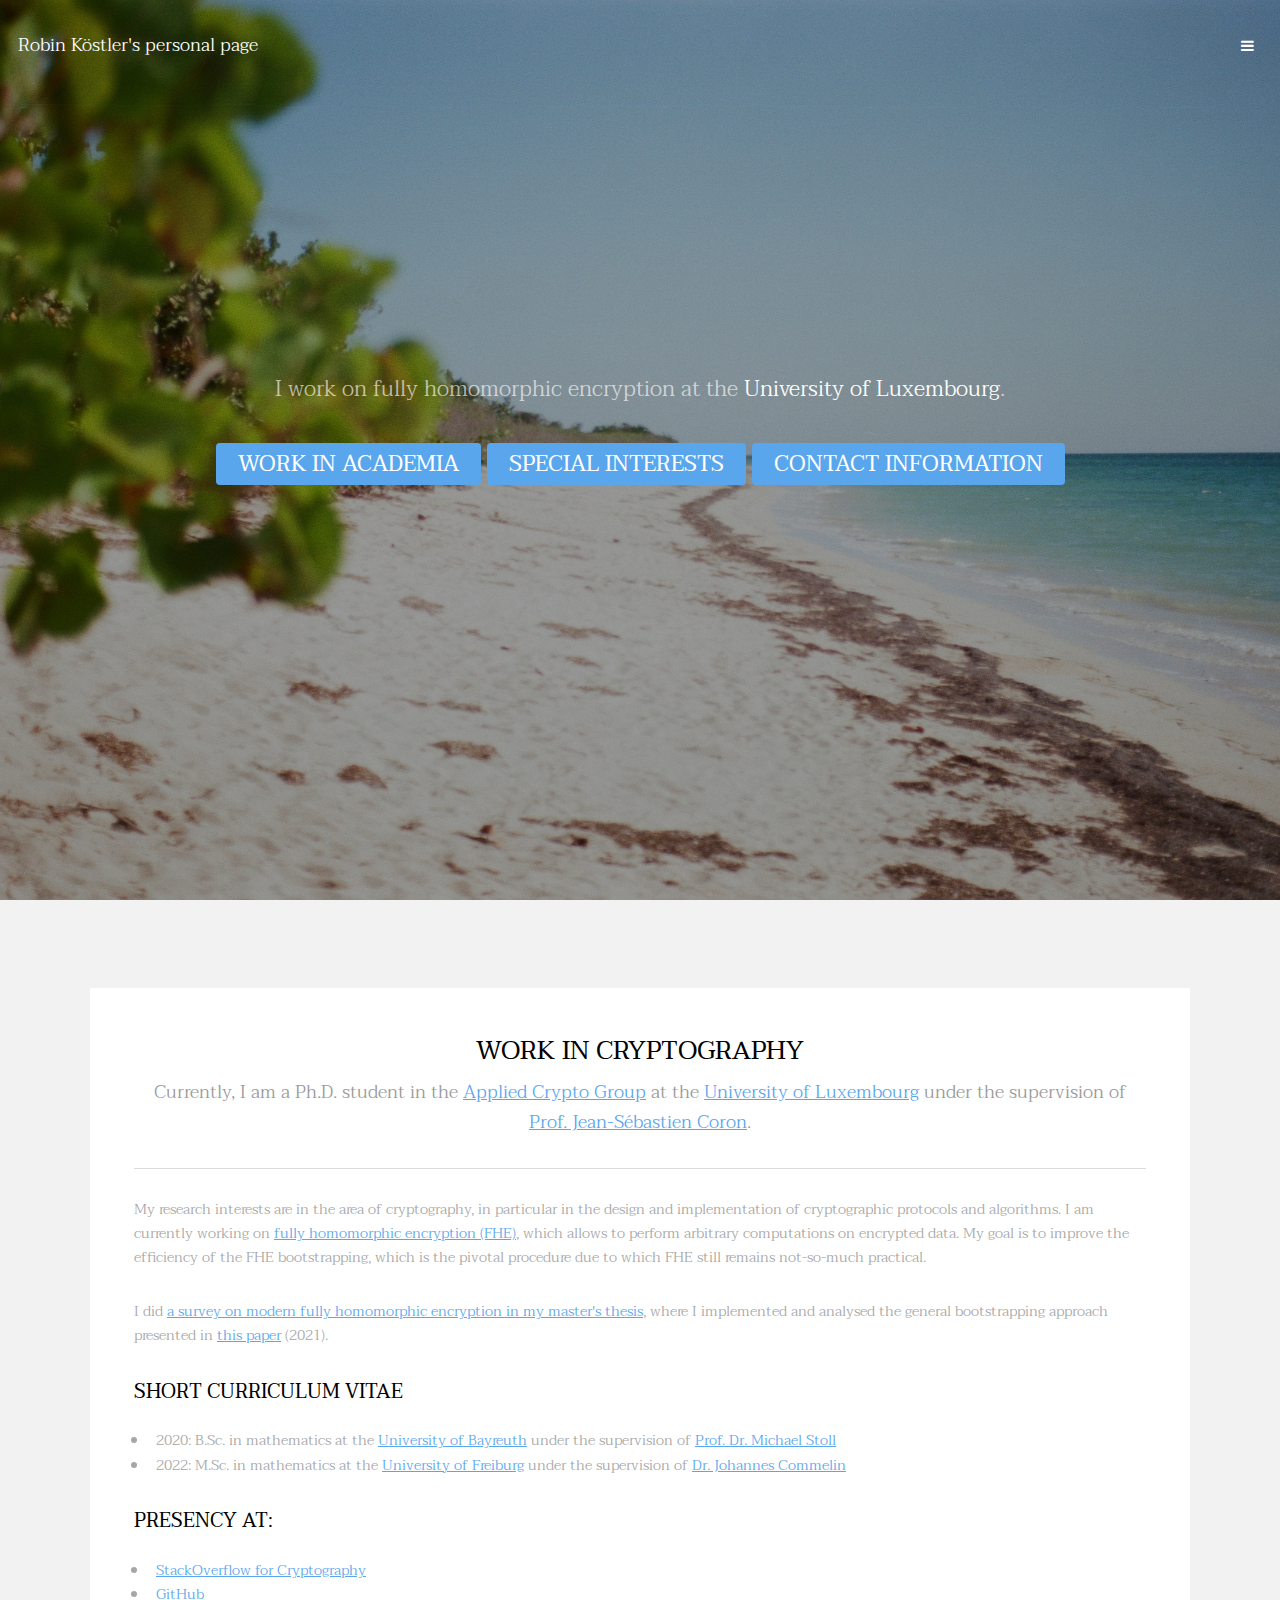
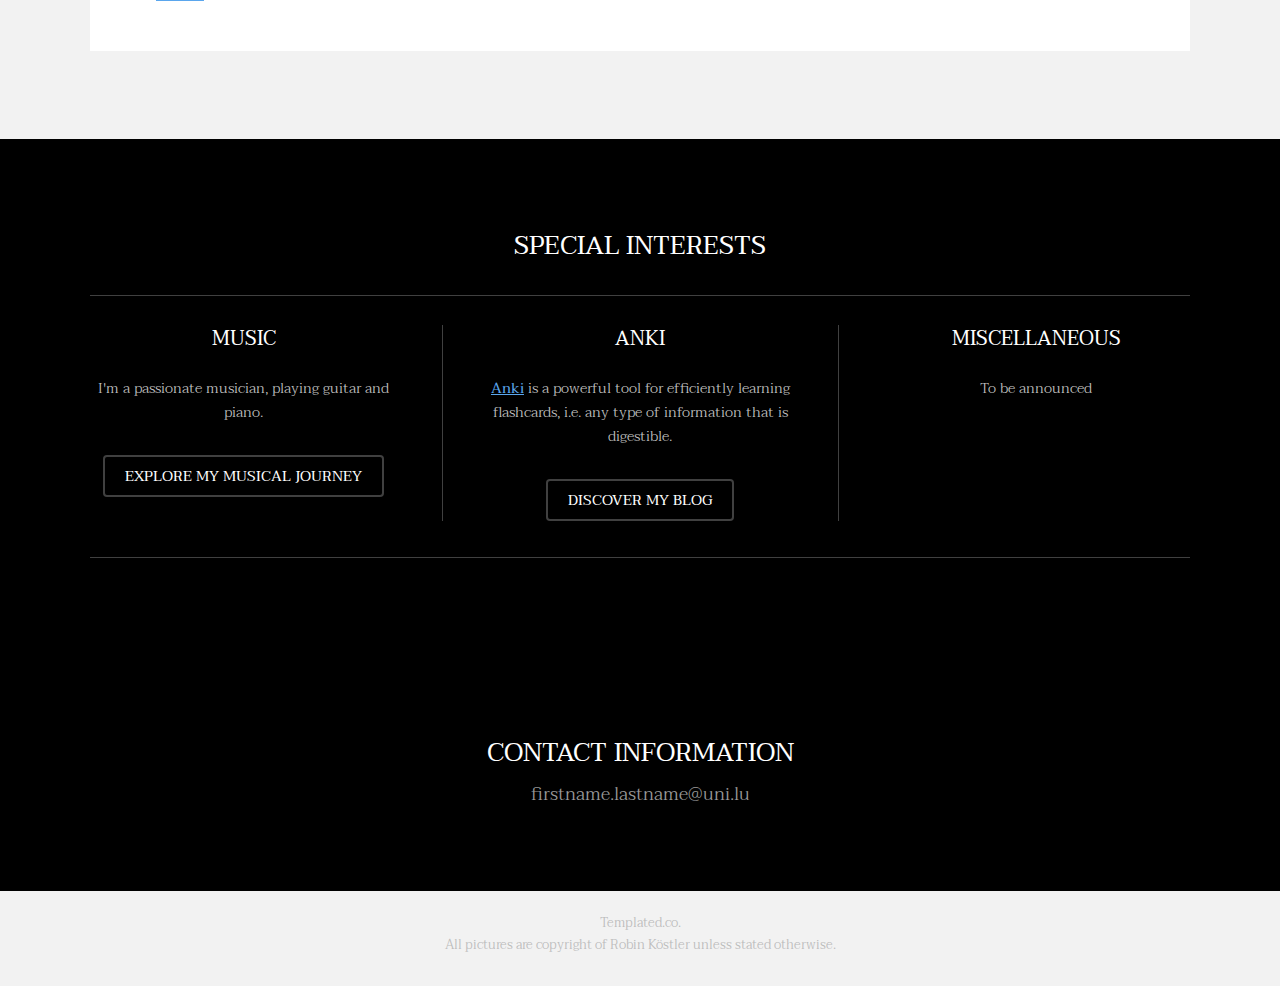
<file: index.html>
<!DOCTYPE HTML>
<!--
	Transitive by TEMPLATED
	templated.co @templatedco
	Released for free under the Creative Commons Attribution 3.0 license (templated.co/license)
-->
<html>

<head>
	<title>Robin Köstler</title>
	<meta charset="utf-8" />
	<meta name="viewport" content="width=device-width, initial-scale=1" />
	<link rel="stylesheet" href="assets/css/main.css" />
</head>

<body>

	<!-- Header -->
	<header id="header" class="alt">
		<div class="logo"><a href="index.html">Robin Köstler's personal page<span></span></a></div>
		<a href="#menu" class="toggle"><span>Menu</span></a>
	</header>

	<!-- Nav -->
	<nav id="menu">

		<ul class="links">
			<li><a href="index.html">Home</a></li>
			<li><a href="Anki/ankiblog.html">Anki</a></li>
			<li><a href="#">Music</a></li>
		</ul>
	</nav>

	<!-- Banner -->
	<!--
			To use a video as your background, set data-video to the name of your video without
			its extension (eg. images/banner). Your video must be available in both .mp4 and .webm
			formats to work correctly.
		-->
	<section id="banner" data-video="images/banner">
		<div class="inner">
			<p>I work on fully homomorphic encryption at the <a
					href="https://wwwfr.uni.lu/snt/people/robin_koestler">University of Luxembourg</a>.<br />
				<br />
				<a href="#one" class="button special scrolly">Work in Academia</a>
				<a href="#two" class="button special scrolly">Special interests</a>
				<a href="#four" class="button special scrolly">Contact Information</a>
			</p>
		</div>
	</section>

	<!-- One -->
	<section id="one" class="wrapper style2">
		<div class="inner">
			<div>
				<div class="box">
					<!-- <div class="image fit">
								<img src="images/pic01.jpg" alt="" />
							</div> -->
					<div class="content">
						<header class="align-center">
							<h2>Work in Cryptography</h2>
							<p>Currently, I am a Ph.D. student in the <a
									href="http://www.crypto-uni.lu/index.html">Applied Crypto Group</a> at the <a
									href="https://wwwen.uni.lu/">University of Luxembourg</a> under the supervision of
								<a href="http://www.crypto-uni.lu/jscoron/index.html">Prof. Jean-Sébastien Coron</a>.
							</p>
						</header>
						<hr />
						<p>My research interests are in the area of cryptography, in particular in the design and
							implementation of cryptographic protocols and algorithms.
							I am currently working on <a
								href="https://en.wikipedia.org/wiki/Homomorphic_encryption">fully homomorphic encryption
								(FHE)</a>, which allows to perform arbitrary computations on encrypted data.
							My goal is to improve the efficiency of the FHE bootstrapping, which is the pivotal
							procedure due to which FHE still remains not-so-much practical.</p>
						<p> I did <a
								href="https://robinkoestler.github.io/A-survey-on-modern-fully-homomorphic-encryption">a
								survey on modern fully homomorphic encryption in my master's thesis</a>, where I
							implemented and analysed the general bootstrapping approach presented in <a
								href="https://eprint.iacr.org/2021/691.pdf">this paper</a> (2021). </p>

						<h3>Short Curriculum vitae</h3>
						<ul>
							<li>2020: B.Sc. in mathematics at the <a href="https://www.uni-bayreuth.de/en">University of
									Bayreuth</a> under the supervision of <a
									href="http://www.mathe2.uni-bayreuth.de/stoll/">Prof. Dr. Michael Stoll</a></li>
							<li>2022: M.Sc. in mathematics at the <a href="https://uni-freiburg.de/en/"
									onclick="openInNewBackgroundTab(event)">University of Freiburg</a> under the
								supervision of <a href="https://math.commelin.net/">Dr. Johannes Commelin</a></li>
						</ul>
						<h3>Presency at:</h3>
						<ul>
							<li><a href="https://crypto.stackexchange.com/users/109673/the-dice-man">StackOverflow for
									Cryptography</a></li>
							<li><a href="https://github.com/robinkoestler">GitHub</a></li>
						</ul>
					</div>
				</div>
			</div>
		</div>
	</section>

	<!-- Two -->
	<section id="two" class="wrapper style3">
		<div class="inner">
			<div class="content">
				<header class="align-center">
					<h2>Special interests</h2>
				</header>
				<hr />
			</div>

			<div id="flexgrid">
				<div>
					<header>
						<h3>Music</h3>
					</header>
					<p>I'm a passionate musician, playing guitar and piano.</p>
					<ul class="actions">
						<li><a href="#" class="button alt">Explore my musical journey</a></li>
					</ul>
				</div>
				<div>
					<header>
						<h3>Anki</h3>
					</header>
					<p><b><a href="https://apps.ankiweb.net/">Anki</a></b> is a powerful tool for efficiently learning
						flashcards, i.e. any type of information that is digestible.</p>
					<ul class="actions">
						<li><a href="Anki/ankiblog.html" class="button alt">Discover my blog</a></li>
					</ul>
				</div>
				<div>
					<header>
						<h3>Miscellaneous</h3>
					</header>
					<p>To be announced</p>
				</div>
			</div>
			<div>
				<hr />
			</div>
		</div>
	</section>

	<!-- Below is a example of a two column layout -->
	<!-- Three
			<section id="three" class="wrapper style2">
				<div class="inner">
					<div class="grid-style">

						<div>
							<div class="box">
								<div class="image fit">
									<img src="images/pic02.jpg" alt="" />
								</div>
								<div class="content">
									<header class="align-center">
										<h2>Lorem ipsum dolor</h2>
										<p>maecenas feugiat ex purus, quis volutpat lacus placerat</p>
									</header>
									<hr />
									<p> Cras aliquet urna ut sapien tincidunt, quis malesuada elit facilisis. Vestibulum sit amet tortor velit. Nam elementum nibh a libero pharetra elementum. Maecenas feugiat ex purus, quis volutpat lacus placerat malesuada. Praesent in sem ex. Morbi mattis sapien pretium tellus venenatis, at egestas urna ornare.</p>
								</div>
							</div>
						</div>

						<div>
							<div class="box">
								<div class="image fit">
									<img src="images/pic03.jpg" alt="" />
								</div>
								<div class="content">
									<header class="align-center">
										<h2>Vestibulum sit amet</h2>
										<p>mattis sapien pretium tellus venenatis</p>
									</header>
									<hr />
									<p> Cras aliquet urna ut sapien tincidunt, quis malesuada elit facilisis. Vestibulum sit amet tortor velit. Nam elementum nibh a libero pharetra elementum. Maecenas feugiat ex purus, quis volutpat lacus placerat malesuada. Praesent in sem ex. Morbi mattis sapien pretium tellus venenatis, at egestas urna ornare.</p>
								</div>
							</div>
						</div>

					</div>
				</div>
			</section> -->

	<!-- Four -->
	<section id="four" class="wrapper style3">
		<div class="inner">

			<header class="align-center">
				<h2>Contact Information</h2>
				<p>firstname.lastname@uni.lu</p>
			</header>

		</div>
	</section>

	<!-- below is a template for a "Formular" -->
	<!-- Footer -->
	<!-- <footer id="footer" class="wrapper">
				<div class="inner">
					<section>
						<div class="box">
							<div class="content">
								<h2 class="align-center">Get in Touch</h2>
								<hr />
								<form action="#" method="post">
									<div class="field half first">
										<label for="name">Name</label>
										<input name="name" id="name" type="text" placeholder="Name">
									</div>
									<div class="field half">
										<label for="email">Email</label>
										<input name="email" id="email" type="email" placeholder="Email">
									</div>
									<div class="field">
										<label for="dept">Department</label>
										<div class="select-wrapper">
											<select name="dept" id="dept">
												<option value="">- Category -</option>
												<option value="1">Manufacturing</option>
												<option value="1">Shipping</option>
												<option value="1">Administration</option>
												<option value="1">Human Resources</option>
											</select>
										</div>
									</div>
									<div class="field">
										<label for="message">Message</label>
										<textarea name="message" id="message" rows="6" placeholder="Message"></textarea>
									</div>
									<ul class="actions align-center">
										<li><input value="Send Message" class="button special" type="submit"></li>
									</ul>
								</form>
							</div>
						</div>
					</section>
				</div>
			</footer> -->

	<div class="copyright">
		<br Powered by: <a href="https://templated.co/">Templated.co</a>.
		<br>
		All pictures are copyright of Robin Köstler unless stated otherwise.
	</div>

	<!-- Scripts -->
	<script src="assets/js/jquery.min.js"></script>
	<script src="assets/js/jquery.scrolly.min.js"></script>
	<script src="assets/js/jquery.scrollex.min.js"></script>
	<script src="assets/js/skel.min.js"></script>
	<script src="assets/js/util.js"></script>
	<script src="assets/js/main.js"></script>

	<!-- usage: onclick="openInNewBackgroundTab(event)" -->
	<script>
		function openInNewBackgroundTab(event) {
			event.preventDefault(); // Prevents the default link behavior
			var url = event.target.href;
			var newTab = window.open(url, '_blank');
			newTab.blur(); // Move the focus away from the new tab
			window.focus(); // Return the focus to the current page
		}
	</script>
</body>

</html>
</file>
<file: assets/css/main.css>
@charset "UTF-8";
@import url(font-awesome.min.css);
@import url("https://fonts.googleapis.com/css?family=Taviraj:300,400,700,300i,400i,700i");

/*
	Transitive by TEMPLATED
	templated.co @templatedco
	Released for free under the Creative Commons Attribution 3.0 license (templated.co/license)
*/

/* Reset */

	html, body, div, span, applet, object, iframe, h1, h2, h3, h4, h5, h6, p, blockquote, pre, a, abbr, acronym, address, big, cite, code, del, dfn, em, img, ins, kbd, q, s, samp, small, strike, strong, sub, sup, tt, var, b, u, i, center, dl, dt, dd, ol, ul, li, fieldset, form, label, legend, table, caption, tbody, tfoot, thead, tr, th, td, article, aside, canvas, details, embed, figure, figcaption, footer, header, hgroup, menu, nav, output, ruby, section, summary, time, mark, audio, video {
		margin: 0;
		padding: 0;
		border: 0;
		font-size: 100%;
		font: inherit;
		vertical-align: baseline;
	}

	article, aside, details, figcaption, figure, footer, header, hgroup, menu, nav, section {
		display: block;
	}

	body {
		line-height: 1;
	}

	ol, ul {
		list-style: none;
	}

	blockquote, q {
		quotes: none;
	}

	blockquote:before, blockquote:after, q:before, q:after {
		content: '';
		content: none;
	}

	table {
		border-collapse: collapse;
		border-spacing: 0;
	}

	body {
		-webkit-text-size-adjust: none;
	}

/* Box Model */

	*, *:before, *:after {
		-moz-box-sizing: border-box;
		-webkit-box-sizing: border-box;
		box-sizing: border-box;
	}

/* Containers */

	.container {
		margin-left: auto;
		margin-right: auto;
	}

	.container.\31 25\25 {
		width: 100%;
		max-width: 100rem;
		min-width: 80rem;
	}

	.container.\37 5\25 {
		width: 60rem;
	}

	.container.\35 0\25 {
		width: 40rem;
	}

	.container.\32 5\25 {
		width: 20rem;
	}

	.container {
		width: 80rem;
	}

	@media screen and (max-width: 1680px) {

		.container.\31 25\25 {
			width: 100%;
			max-width: 100rem;
			min-width: 80rem;
		}

		.container.\37 5\25 {
			width: 60rem;
		}

		.container.\35 0\25 {
			width: 40rem;
		}

		.container.\32 5\25 {
			width: 20rem;
		}

		.container {
			width: 80rem;
		}

	}

	@media screen and (max-width: 1280px) {

		.container.\31 25\25 {
			width: 100%;
			max-width: 81.25rem;
			min-width: 65rem;
		}

		.container.\37 5\25 {
			width: 48.75rem;
		}

		.container.\35 0\25 {
			width: 32.5rem;
		}

		.container.\32 5\25 {
			width: 16.25rem;
		}

		.container {
			width: 65rem;
		}

	}

	@media screen and (max-width: 980px) {

		.container.\31 25\25 {
			width: 100%;
			max-width: 112.5%;
			min-width: 90%;
		}

		.container.\37 5\25 {
			width: 67.5%;
		}

		.container.\35 0\25 {
			width: 45%;
		}

		.container.\32 5\25 {
			width: 22.5%;
		}

		.container {
			width: 90%;
		}

	}

	@media screen and (max-width: 736px) {

		.container.\31 25\25 {
			width: 100%;
			max-width: 112.5%;
			min-width: 90%;
		}

		.container.\37 5\25 {
			width: 67.5%;
		}

		.container.\35 0\25 {
			width: 45%;
		}

		.container.\32 5\25 {
			width: 22.5%;
		}

		.container {
			width: 90% !important;
		}

	}

	@media screen and (max-width: 480px) {

		.container.\31 25\25 {
			width: 100%;
			max-width: 112.5%;
			min-width: 90%;
		}

		.container.\37 5\25 {
			width: 67.5%;
		}

		.container.\35 0\25 {
			width: 45%;
		}

		.container.\32 5\25 {
			width: 22.5%;
		}

		.container {
			width: 90% !important;
		}

	}

/* Grid */

	.row {
		border-bottom: solid 1px transparent;
		-moz-box-sizing: border-box;
		-webkit-box-sizing: border-box;
		box-sizing: border-box;
	}

	.row > * {
		float: left;
		-moz-box-sizing: border-box;
		-webkit-box-sizing: border-box;
		box-sizing: border-box;
	}

	.row:after, .row:before {
		content: '';
		display: block;
		clear: both;
		height: 0;
	}

	.row.uniform > * > :first-child {
		margin-top: 0;
	}

	.row.uniform > * > :last-child {
		margin-bottom: 0;
	}

	.row.\30 \25 > * {
		padding: 0 0 0 0rem;
	}

	.row.\30 \25 {
		margin: 0 0 -1px 0rem;
	}

	.row.uniform.\30 \25 > * {
		padding: 0rem 0 0 0rem;
	}

	.row.uniform.\30 \25 {
		margin: 0rem 0 -1px 0rem;
	}

	.row > * {
		padding: 0 0 0 2rem;
	}

	.row {
		margin: 0 0 -1px -2rem;
	}

	.row.uniform > * {
		padding: 2rem 0 0 2rem;
	}

	.row.uniform {
		margin: -2rem 0 -1px -2rem;
	}

	.row.\32 00\25 > * {
		padding: 0 0 0 4rem;
	}

	.row.\32 00\25 {
		margin: 0 0 -1px -4rem;
	}

	.row.uniform.\32 00\25 > * {
		padding: 4rem 0 0 4rem;
	}

	.row.uniform.\32 00\25 {
		margin: -4rem 0 -1px -4rem;
	}

	.row.\31 50\25 > * {
		padding: 0 0 0 3rem;
	}

	.row.\31 50\25 {
		margin: 0 0 -1px -3rem;
	}

	.row.uniform.\31 50\25 > * {
		padding: 3rem 0 0 3rem;
	}

	.row.uniform.\31 50\25 {
		margin: -3rem 0 -1px -3rem;
	}

	.row.\35 0\25 > * {
		padding: 0 0 0 1rem;
	}

	.row.\35 0\25 {
		margin: 0 0 -1px -1rem;
	}

	.row.uniform.\35 0\25 > * {
		padding: 1rem 0 0 1rem;
	}

	.row.uniform.\35 0\25 {
		margin: -1rem 0 -1px -1rem;
	}

	.row.\32 5\25 > * {
		padding: 0 0 0 0.5rem;
	}

	.row.\32 5\25 {
		margin: 0 0 -1px -0.5rem;
	}

	.row.uniform.\32 5\25 > * {
		padding: 0.5rem 0 0 0.5rem;
	}

	.row.uniform.\32 5\25 {
		margin: -0.5rem 0 -1px -0.5rem;
	}

	.\31 2u, .\31 2u\24 {
		width: 100%;
		clear: none;
		margin-left: 0;
	}

	.\31 1u, .\31 1u\24 {
		width: 91.6666666667%;
		clear: none;
		margin-left: 0;
	}

	.\31 0u, .\31 0u\24 {
		width: 83.3333333333%;
		clear: none;
		margin-left: 0;
	}

	.\39 u, .\39 u\24 {
		width: 75%;
		clear: none;
		margin-left: 0;
	}

	.\38 u, .\38 u\24 {
		width: 66.6666666667%;
		clear: none;
		margin-left: 0;
	}

	.\37 u, .\37 u\24 {
		width: 58.3333333333%;
		clear: none;
		margin-left: 0;
	}

	.\36 u, .\36 u\24 {
		width: 50%;
		clear: none;
		margin-left: 0;
	}

	.\35 u, .\35 u\24 {
		width: 41.6666666667%;
		clear: none;
		margin-left: 0;
	}

	.\34 u, .\34 u\24 {
		width: 33.3333333333%;
		clear: none;
		margin-left: 0;
	}

	.\33 u, .\33 u\24 {
		width: 25%;
		clear: none;
		margin-left: 0;
	}

	.\32 u, .\32 u\24 {
		width: 16.6666666667%;
		clear: none;
		margin-left: 0;
	}

	.\31 u, .\31 u\24 {
		width: 8.3333333333%;
		clear: none;
		margin-left: 0;
	}

	.\31 2u\24 + *,
	.\31 1u\24 + *,
	.\31 0u\24 + *,
	.\39 u\24 + *,
	.\38 u\24 + *,
	.\37 u\24 + *,
	.\36 u\24 + *,
	.\35 u\24 + *,
	.\34 u\24 + *,
	.\33 u\24 + *,
	.\32 u\24 + *,
	.\31 u\24 + * {
		clear: left;
	}

	.\-11u {
		margin-left: 91.66667%;
	}

	.\-10u {
		margin-left: 83.33333%;
	}

	.\-9u {
		margin-left: 75%;
	}

	.\-8u {
		margin-left: 66.66667%;
	}

	.\-7u {
		margin-left: 58.33333%;
	}

	.\-6u {
		margin-left: 50%;
	}

	.\-5u {
		margin-left: 41.66667%;
	}

	.\-4u {
		margin-left: 33.33333%;
	}

	.\-3u {
		margin-left: 25%;
	}

	.\-2u {
		margin-left: 16.66667%;
	}

	.\-1u {
		margin-left: 8.33333%;
	}

	@media screen and (max-width: 1680px) {

		.row > * {
			padding: 0 0 0 2rem;
		}

		.row {
			margin: 0 0 -1px -2rem;
		}

		.row.uniform > * {
			padding: 2rem 0 0 2rem;
		}

		.row.uniform {
			margin: -2rem 0 -1px -2rem;
		}

		.row.\32 00\25 > * {
			padding: 0 0 0 4rem;
		}

		.row.\32 00\25 {
			margin: 0 0 -1px -4rem;
		}

		.row.uniform.\32 00\25 > * {
			padding: 4rem 0 0 4rem;
		}

		.row.uniform.\32 00\25 {
			margin: -4rem 0 -1px -4rem;
		}

		.row.\31 50\25 > * {
			padding: 0 0 0 3rem;
		}

		.row.\31 50\25 {
			margin: 0 0 -1px -3rem;
		}

		.row.uniform.\31 50\25 > * {
			padding: 3rem 0 0 3rem;
		}

		.row.uniform.\31 50\25 {
			margin: -3rem 0 -1px -3rem;
		}

		.row.\35 0\25 > * {
			padding: 0 0 0 1rem;
		}

		.row.\35 0\25 {
			margin: 0 0 -1px -1rem;
		}

		.row.uniform.\35 0\25 > * {
			padding: 1rem 0 0 1rem;
		}

		.row.uniform.\35 0\25 {
			margin: -1rem 0 -1px -1rem;
		}

		.row.\32 5\25 > * {
			padding: 0 0 0 0.5rem;
		}

		.row.\32 5\25 {
			margin: 0 0 -1px -0.5rem;
		}

		.row.uniform.\32 5\25 > * {
			padding: 0.5rem 0 0 0.5rem;
		}

		.row.uniform.\32 5\25 {
			margin: -0.5rem 0 -1px -0.5rem;
		}

		.\31 2u\28xlarge\29, .\31 2u\24\28xlarge\29 {
			width: 100%;
			clear: none;
			margin-left: 0;
		}

		.\31 1u\28xlarge\29, .\31 1u\24\28xlarge\29 {
			width: 91.6666666667%;
			clear: none;
			margin-left: 0;
		}

		.\31 0u\28xlarge\29, .\31 0u\24\28xlarge\29 {
			width: 83.3333333333%;
			clear: none;
			margin-left: 0;
		}

		.\39 u\28xlarge\29, .\39 u\24\28xlarge\29 {
			width: 75%;
			clear: none;
			margin-left: 0;
		}

		.\38 u\28xlarge\29, .\38 u\24\28xlarge\29 {
			width: 66.6666666667%;
			clear: none;
			margin-left: 0;
		}

		.\37 u\28xlarge\29, .\37 u\24\28xlarge\29 {
			width: 58.3333333333%;
			clear: none;
			margin-left: 0;
		}

		.\36 u\28xlarge\29, .\36 u\24\28xlarge\29 {
			width: 50%;
			clear: none;
			margin-left: 0;
		}

		.\35 u\28xlarge\29, .\35 u\24\28xlarge\29 {
			width: 41.6666666667%;
			clear: none;
			margin-left: 0;
		}

		.\34 u\28xlarge\29, .\34 u\24\28xlarge\29 {
			width: 33.3333333333%;
			clear: none;
			margin-left: 0;
		}

		.\33 u\28xlarge\29, .\33 u\24\28xlarge\29 {
			width: 25%;
			clear: none;
			margin-left: 0;
		}

		.\32 u\28xlarge\29, .\32 u\24\28xlarge\29 {
			width: 16.6666666667%;
			clear: none;
			margin-left: 0;
		}

		.\31 u\28xlarge\29, .\31 u\24\28xlarge\29 {
			width: 8.3333333333%;
			clear: none;
			margin-left: 0;
		}

		.\31 2u\24\28xlarge\29 + *,
		.\31 1u\24\28xlarge\29 + *,
		.\31 0u\24\28xlarge\29 + *,
		.\39 u\24\28xlarge\29 + *,
		.\38 u\24\28xlarge\29 + *,
		.\37 u\24\28xlarge\29 + *,
		.\36 u\24\28xlarge\29 + *,
		.\35 u\24\28xlarge\29 + *,
		.\34 u\24\28xlarge\29 + *,
		.\33 u\24\28xlarge\29 + *,
		.\32 u\24\28xlarge\29 + *,
		.\31 u\24\28xlarge\29 + * {
			clear: left;
		}

		.\-11u\28xlarge\29 {
			margin-left: 91.66667%;
		}

		.\-10u\28xlarge\29 {
			margin-left: 83.33333%;
		}

		.\-9u\28xlarge\29 {
			margin-left: 75%;
		}

		.\-8u\28xlarge\29 {
			margin-left: 66.66667%;
		}

		.\-7u\28xlarge\29 {
			margin-left: 58.33333%;
		}

		.\-6u\28xlarge\29 {
			margin-left: 50%;
		}

		.\-5u\28xlarge\29 {
			margin-left: 41.66667%;
		}

		.\-4u\28xlarge\29 {
			margin-left: 33.33333%;
		}

		.\-3u\28xlarge\29 {
			margin-left: 25%;
		}

		.\-2u\28xlarge\29 {
			margin-left: 16.66667%;
		}

		.\-1u\28xlarge\29 {
			margin-left: 8.33333%;
		}

	}

	@media screen and (max-width: 1280px) {

		.row > * {
			padding: 0 0 0 1.5rem;
		}

		.row {
			margin: 0 0 -1px -1.5rem;
		}

		.row.uniform > * {
			padding: 1.5rem 0 0 1.5rem;
		}

		.row.uniform {
			margin: -1.5rem 0 -1px -1.5rem;
		}

		.row.\32 00\25 > * {
			padding: 0 0 0 3rem;
		}

		.row.\32 00\25 {
			margin: 0 0 -1px -3rem;
		}

		.row.uniform.\32 00\25 > * {
			padding: 3rem 0 0 3rem;
		}

		.row.uniform.\32 00\25 {
			margin: -3rem 0 -1px -3rem;
		}

		.row.\31 50\25 > * {
			padding: 0 0 0 2.25rem;
		}

		.row.\31 50\25 {
			margin: 0 0 -1px -2.25rem;
		}

		.row.uniform.\31 50\25 > * {
			padding: 2.25rem 0 0 2.25rem;
		}

		.row.uniform.\31 50\25 {
			margin: -2.25rem 0 -1px -2.25rem;
		}

		.row.\35 0\25 > * {
			padding: 0 0 0 0.75rem;
		}

		.row.\35 0\25 {
			margin: 0 0 -1px -0.75rem;
		}

		.row.uniform.\35 0\25 > * {
			padding: 0.75rem 0 0 0.75rem;
		}

		.row.uniform.\35 0\25 {
			margin: -0.75rem 0 -1px -0.75rem;
		}

		.row.\32 5\25 > * {
			padding: 0 0 0 0.375rem;
		}

		.row.\32 5\25 {
			margin: 0 0 -1px -0.375rem;
		}

		.row.uniform.\32 5\25 > * {
			padding: 0.375rem 0 0 0.375rem;
		}

		.row.uniform.\32 5\25 {
			margin: -0.375rem 0 -1px -0.375rem;
		}

		.\31 2u\28large\29, .\31 2u\24\28large\29 {
			width: 100%;
			clear: none;
			margin-left: 0;
		}

		.\31 1u\28large\29, .\31 1u\24\28large\29 {
			width: 91.6666666667%;
			clear: none;
			margin-left: 0;
		}

		.\31 0u\28large\29, .\31 0u\24\28large\29 {
			width: 83.3333333333%;
			clear: none;
			margin-left: 0;
		}

		.\39 u\28large\29, .\39 u\24\28large\29 {
			width: 75%;
			clear: none;
			margin-left: 0;
		}

		.\38 u\28large\29, .\38 u\24\28large\29 {
			width: 66.6666666667%;
			clear: none;
			margin-left: 0;
		}

		.\37 u\28large\29, .\37 u\24\28large\29 {
			width: 58.3333333333%;
			clear: none;
			margin-left: 0;
		}

		.\36 u\28large\29, .\36 u\24\28large\29 {
			width: 50%;
			clear: none;
			margin-left: 0;
		}

		.\35 u\28large\29, .\35 u\24\28large\29 {
			width: 41.6666666667%;
			clear: none;
			margin-left: 0;
		}

		.\34 u\28large\29, .\34 u\24\28large\29 {
			width: 33.3333333333%;
			clear: none;
			margin-left: 0;
		}

		.\33 u\28large\29, .\33 u\24\28large\29 {
			width: 25%;
			clear: none;
			margin-left: 0;
		}

		.\32 u\28large\29, .\32 u\24\28large\29 {
			width: 16.6666666667%;
			clear: none;
			margin-left: 0;
		}

		.\31 u\28large\29, .\31 u\24\28large\29 {
			width: 8.3333333333%;
			clear: none;
			margin-left: 0;
		}

		.\31 2u\24\28large\29 + *,
		.\31 1u\24\28large\29 + *,
		.\31 0u\24\28large\29 + *,
		.\39 u\24\28large\29 + *,
		.\38 u\24\28large\29 + *,
		.\37 u\24\28large\29 + *,
		.\36 u\24\28large\29 + *,
		.\35 u\24\28large\29 + *,
		.\34 u\24\28large\29 + *,
		.\33 u\24\28large\29 + *,
		.\32 u\24\28large\29 + *,
		.\31 u\24\28large\29 + * {
			clear: left;
		}

		.\-11u\28large\29 {
			margin-left: 91.66667%;
		}

		.\-10u\28large\29 {
			margin-left: 83.33333%;
		}

		.\-9u\28large\29 {
			margin-left: 75%;
		}

		.\-8u\28large\29 {
			margin-left: 66.66667%;
		}

		.\-7u\28large\29 {
			margin-left: 58.33333%;
		}

		.\-6u\28large\29 {
			margin-left: 50%;
		}

		.\-5u\28large\29 {
			margin-left: 41.66667%;
		}

		.\-4u\28large\29 {
			margin-left: 33.33333%;
		}

		.\-3u\28large\29 {
			margin-left: 25%;
		}

		.\-2u\28large\29 {
			margin-left: 16.66667%;
		}

		.\-1u\28large\29 {
			margin-left: 8.33333%;
		}

	}

	@media screen and (max-width: 980px) {

		.row > * {
			padding: 0 0 0 1.5rem;
		}

		.row {
			margin: 0 0 -1px -1.5rem;
		}

		.row.uniform > * {
			padding: 1.5rem 0 0 1.5rem;
		}

		.row.uniform {
			margin: -1.5rem 0 -1px -1.5rem;
		}

		.row.\32 00\25 > * {
			padding: 0 0 0 3rem;
		}

		.row.\32 00\25 {
			margin: 0 0 -1px -3rem;
		}

		.row.uniform.\32 00\25 > * {
			padding: 3rem 0 0 3rem;
		}

		.row.uniform.\32 00\25 {
			margin: -3rem 0 -1px -3rem;
		}

		.row.\31 50\25 > * {
			padding: 0 0 0 2.25rem;
		}

		.row.\31 50\25 {
			margin: 0 0 -1px -2.25rem;
		}

		.row.uniform.\31 50\25 > * {
			padding: 2.25rem 0 0 2.25rem;
		}

		.row.uniform.\31 50\25 {
			margin: -2.25rem 0 -1px -2.25rem;
		}

		.row.\35 0\25 > * {
			padding: 0 0 0 0.75rem;
		}

		.row.\35 0\25 {
			margin: 0 0 -1px -0.75rem;
		}

		.row.uniform.\35 0\25 > * {
			padding: 0.75rem 0 0 0.75rem;
		}

		.row.uniform.\35 0\25 {
			margin: -0.75rem 0 -1px -0.75rem;
		}

		.row.\32 5\25 > * {
			padding: 0 0 0 0.375rem;
		}

		.row.\32 5\25 {
			margin: 0 0 -1px -0.375rem;
		}

		.row.uniform.\32 5\25 > * {
			padding: 0.375rem 0 0 0.375rem;
		}

		.row.uniform.\32 5\25 {
			margin: -0.375rem 0 -1px -0.375rem;
		}

		.\31 2u\28medium\29, .\31 2u\24\28medium\29 {
			width: 100%;
			clear: none;
			margin-left: 0;
		}

		.\31 1u\28medium\29, .\31 1u\24\28medium\29 {
			width: 91.6666666667%;
			clear: none;
			margin-left: 0;
		}

		.\31 0u\28medium\29, .\31 0u\24\28medium\29 {
			width: 83.3333333333%;
			clear: none;
			margin-left: 0;
		}

		.\39 u\28medium\29, .\39 u\24\28medium\29 {
			width: 75%;
			clear: none;
			margin-left: 0;
		}

		.\38 u\28medium\29, .\38 u\24\28medium\29 {
			width: 66.6666666667%;
			clear: none;
			margin-left: 0;
		}

		.\37 u\28medium\29, .\37 u\24\28medium\29 {
			width: 58.3333333333%;
			clear: none;
			margin-left: 0;
		}

		.\36 u\28medium\29, .\36 u\24\28medium\29 {
			width: 50%;
			clear: none;
			margin-left: 0;
		}

		.\35 u\28medium\29, .\35 u\24\28medium\29 {
			width: 41.6666666667%;
			clear: none;
			margin-left: 0;
		}

		.\34 u\28medium\29, .\34 u\24\28medium\29 {
			width: 33.3333333333%;
			clear: none;
			margin-left: 0;
		}

		.\33 u\28medium\29, .\33 u\24\28medium\29 {
			width: 25%;
			clear: none;
			margin-left: 0;
		}

		.\32 u\28medium\29, .\32 u\24\28medium\29 {
			width: 16.6666666667%;
			clear: none;
			margin-left: 0;
		}

		.\31 u\28medium\29, .\31 u\24\28medium\29 {
			width: 8.3333333333%;
			clear: none;
			margin-left: 0;
		}

		.\31 2u\24\28medium\29 + *,
		.\31 1u\24\28medium\29 + *,
		.\31 0u\24\28medium\29 + *,
		.\39 u\24\28medium\29 + *,
		.\38 u\24\28medium\29 + *,
		.\37 u\24\28medium\29 + *,
		.\36 u\24\28medium\29 + *,
		.\35 u\24\28medium\29 + *,
		.\34 u\24\28medium\29 + *,
		.\33 u\24\28medium\29 + *,
		.\32 u\24\28medium\29 + *,
		.\31 u\24\28medium\29 + * {
			clear: left;
		}

		.\-11u\28medium\29 {
			margin-left: 91.66667%;
		}

		.\-10u\28medium\29 {
			margin-left: 83.33333%;
		}

		.\-9u\28medium\29 {
			margin-left: 75%;
		}

		.\-8u\28medium\29 {
			margin-left: 66.66667%;
		}

		.\-7u\28medium\29 {
			margin-left: 58.33333%;
		}

		.\-6u\28medium\29 {
			margin-left: 50%;
		}

		.\-5u\28medium\29 {
			margin-left: 41.66667%;
		}

		.\-4u\28medium\29 {
			margin-left: 33.33333%;
		}

		.\-3u\28medium\29 {
			margin-left: 25%;
		}

		.\-2u\28medium\29 {
			margin-left: 16.66667%;
		}

		.\-1u\28medium\29 {
			margin-left: 8.33333%;
		}

	}

	@media screen and (max-width: 736px) {

		.row > * {
			padding: 0 0 0 1.25rem;
		}

		.row {
			margin: 0 0 -1px -1.25rem;
		}

		.row.uniform > * {
			padding: 1.25rem 0 0 1.25rem;
		}

		.row.uniform {
			margin: -1.25rem 0 -1px -1.25rem;
		}

		.row.\32 00\25 > * {
			padding: 0 0 0 2.5rem;
		}

		.row.\32 00\25 {
			margin: 0 0 -1px -2.5rem;
		}

		.row.uniform.\32 00\25 > * {
			padding: 2.5rem 0 0 2.5rem;
		}

		.row.uniform.\32 00\25 {
			margin: -2.5rem 0 -1px -2.5rem;
		}

		.row.\31 50\25 > * {
			padding: 0 0 0 1.875rem;
		}

		.row.\31 50\25 {
			margin: 0 0 -1px -1.875rem;
		}

		.row.uniform.\31 50\25 > * {
			padding: 1.875rem 0 0 1.875rem;
		}

		.row.uniform.\31 50\25 {
			margin: -1.875rem 0 -1px -1.875rem;
		}

		.row.\35 0\25 > * {
			padding: 0 0 0 0.625rem;
		}

		.row.\35 0\25 {
			margin: 0 0 -1px -0.625rem;
		}

		.row.uniform.\35 0\25 > * {
			padding: 0.625rem 0 0 0.625rem;
		}

		.row.uniform.\35 0\25 {
			margin: -0.625rem 0 -1px -0.625rem;
		}

		.row.\32 5\25 > * {
			padding: 0 0 0 0.3125rem;
		}

		.row.\32 5\25 {
			margin: 0 0 -1px -0.3125rem;
		}

		.row.uniform.\32 5\25 > * {
			padding: 0.3125rem 0 0 0.3125rem;
		}

		.row.uniform.\32 5\25 {
			margin: -0.3125rem 0 -1px -0.3125rem;
		}

		.\31 2u\28small\29, .\31 2u\24\28small\29 {
			width: 100%;
			clear: none;
			margin-left: 0;
		}

		.\31 1u\28small\29, .\31 1u\24\28small\29 {
			width: 91.6666666667%;
			clear: none;
			margin-left: 0;
		}

		.\31 0u\28small\29, .\31 0u\24\28small\29 {
			width: 83.3333333333%;
			clear: none;
			margin-left: 0;
		}

		.\39 u\28small\29, .\39 u\24\28small\29 {
			width: 75%;
			clear: none;
			margin-left: 0;
		}

		.\38 u\28small\29, .\38 u\24\28small\29 {
			width: 66.6666666667%;
			clear: none;
			margin-left: 0;
		}

		.\37 u\28small\29, .\37 u\24\28small\29 {
			width: 58.3333333333%;
			clear: none;
			margin-left: 0;
		}

		.\36 u\28small\29, .\36 u\24\28small\29 {
			width: 50%;
			clear: none;
			margin-left: 0;
		}

		.\35 u\28small\29, .\35 u\24\28small\29 {
			width: 41.6666666667%;
			clear: none;
			margin-left: 0;
		}

		.\34 u\28small\29, .\34 u\24\28small\29 {
			width: 33.3333333333%;
			clear: none;
			margin-left: 0;
		}

		.\33 u\28small\29, .\33 u\24\28small\29 {
			width: 25%;
			clear: none;
			margin-left: 0;
		}

		.\32 u\28small\29, .\32 u\24\28small\29 {
			width: 16.6666666667%;
			clear: none;
			margin-left: 0;
		}

		.\31 u\28small\29, .\31 u\24\28small\29 {
			width: 8.3333333333%;
			clear: none;
			margin-left: 0;
		}

		.\31 2u\24\28small\29 + *,
		.\31 1u\24\28small\29 + *,
		.\31 0u\24\28small\29 + *,
		.\39 u\24\28small\29 + *,
		.\38 u\24\28small\29 + *,
		.\37 u\24\28small\29 + *,
		.\36 u\24\28small\29 + *,
		.\35 u\24\28small\29 + *,
		.\34 u\24\28small\29 + *,
		.\33 u\24\28small\29 + *,
		.\32 u\24\28small\29 + *,
		.\31 u\24\28small\29 + * {
			clear: left;
		}

		.\-11u\28small\29 {
			margin-left: 91.66667%;
		}

		.\-10u\28small\29 {
			margin-left: 83.33333%;
		}

		.\-9u\28small\29 {
			margin-left: 75%;
		}

		.\-8u\28small\29 {
			margin-left: 66.66667%;
		}

		.\-7u\28small\29 {
			margin-left: 58.33333%;
		}

		.\-6u\28small\29 {
			margin-left: 50%;
		}

		.\-5u\28small\29 {
			margin-left: 41.66667%;
		}

		.\-4u\28small\29 {
			margin-left: 33.33333%;
		}

		.\-3u\28small\29 {
			margin-left: 25%;
		}

		.\-2u\28small\29 {
			margin-left: 16.66667%;
		}

		.\-1u\28small\29 {
			margin-left: 8.33333%;
		}

	}

	@media screen and (max-width: 480px) {

		.row > * {
			padding: 0 0 0 1.25rem;
		}

		.row {
			margin: 0 0 -1px -1.25rem;
		}

		.row.uniform > * {
			padding: 1.25rem 0 0 1.25rem;
		}

		.row.uniform {
			margin: -1.25rem 0 -1px -1.25rem;
		}

		.row.\32 00\25 > * {
			padding: 0 0 0 2.5rem;
		}

		.row.\32 00\25 {
			margin: 0 0 -1px -2.5rem;
		}

		.row.uniform.\32 00\25 > * {
			padding: 2.5rem 0 0 2.5rem;
		}

		.row.uniform.\32 00\25 {
			margin: -2.5rem 0 -1px -2.5rem;
		}

		.row.\31 50\25 > * {
			padding: 0 0 0 1.875rem;
		}

		.row.\31 50\25 {
			margin: 0 0 -1px -1.875rem;
		}

		.row.uniform.\31 50\25 > * {
			padding: 1.875rem 0 0 1.875rem;
		}

		.row.uniform.\31 50\25 {
			margin: -1.875rem 0 -1px -1.875rem;
		}

		.row.\35 0\25 > * {
			padding: 0 0 0 0.625rem;
		}

		.row.\35 0\25 {
			margin: 0 0 -1px -0.625rem;
		}

		.row.uniform.\35 0\25 > * {
			padding: 0.625rem 0 0 0.625rem;
		}

		.row.uniform.\35 0\25 {
			margin: -0.625rem 0 -1px -0.625rem;
		}

		.row.\32 5\25 > * {
			padding: 0 0 0 0.3125rem;
		}

		.row.\32 5\25 {
			margin: 0 0 -1px -0.3125rem;
		}

		.row.uniform.\32 5\25 > * {
			padding: 0.3125rem 0 0 0.3125rem;
		}

		.row.uniform.\32 5\25 {
			margin: -0.3125rem 0 -1px -0.3125rem;
		}

		.\31 2u\28xsmall\29, .\31 2u\24\28xsmall\29 {
			width: 100%;
			clear: none;
			margin-left: 0;
		}

		.\31 1u\28xsmall\29, .\31 1u\24\28xsmall\29 {
			width: 91.6666666667%;
			clear: none;
			margin-left: 0;
		}

		.\31 0u\28xsmall\29, .\31 0u\24\28xsmall\29 {
			width: 83.3333333333%;
			clear: none;
			margin-left: 0;
		}

		.\39 u\28xsmall\29, .\39 u\24\28xsmall\29 {
			width: 75%;
			clear: none;
			margin-left: 0;
		}

		.\38 u\28xsmall\29, .\38 u\24\28xsmall\29 {
			width: 66.6666666667%;
			clear: none;
			margin-left: 0;
		}

		.\37 u\28xsmall\29, .\37 u\24\28xsmall\29 {
			width: 58.3333333333%;
			clear: none;
			margin-left: 0;
		}

		.\36 u\28xsmall\29, .\36 u\24\28xsmall\29 {
			width: 50%;
			clear: none;
			margin-left: 0;
		}

		.\35 u\28xsmall\29, .\35 u\24\28xsmall\29 {
			width: 41.6666666667%;
			clear: none;
			margin-left: 0;
		}

		.\34 u\28xsmall\29, .\34 u\24\28xsmall\29 {
			width: 33.3333333333%;
			clear: none;
			margin-left: 0;
		}

		.\33 u\28xsmall\29, .\33 u\24\28xsmall\29 {
			width: 25%;
			clear: none;
			margin-left: 0;
		}

		.\32 u\28xsmall\29, .\32 u\24\28xsmall\29 {
			width: 16.6666666667%;
			clear: none;
			margin-left: 0;
		}

		.\31 u\28xsmall\29, .\31 u\24\28xsmall\29 {
			width: 8.3333333333%;
			clear: none;
			margin-left: 0;
		}

		.\31 2u\24\28xsmall\29 + *,
		.\31 1u\24\28xsmall\29 + *,
		.\31 0u\24\28xsmall\29 + *,
		.\39 u\24\28xsmall\29 + *,
		.\38 u\24\28xsmall\29 + *,
		.\37 u\24\28xsmall\29 + *,
		.\36 u\24\28xsmall\29 + *,
		.\35 u\24\28xsmall\29 + *,
		.\34 u\24\28xsmall\29 + *,
		.\33 u\24\28xsmall\29 + *,
		.\32 u\24\28xsmall\29 + *,
		.\31 u\24\28xsmall\29 + * {
			clear: left;
		}

		.\-11u\28xsmall\29 {
			margin-left: 91.66667%;
		}

		.\-10u\28xsmall\29 {
			margin-left: 83.33333%;
		}

		.\-9u\28xsmall\29 {
			margin-left: 75%;
		}

		.\-8u\28xsmall\29 {
			margin-left: 66.66667%;
		}

		.\-7u\28xsmall\29 {
			margin-left: 58.33333%;
		}

		.\-6u\28xsmall\29 {
			margin-left: 50%;
		}

		.\-5u\28xsmall\29 {
			margin-left: 41.66667%;
		}

		.\-4u\28xsmall\29 {
			margin-left: 33.33333%;
		}

		.\-3u\28xsmall\29 {
			margin-left: 25%;
		}

		.\-2u\28xsmall\29 {
			margin-left: 16.66667%;
		}

		.\-1u\28xsmall\29 {
			margin-left: 8.33333%;
		}

	}

/* Basic */

	@-ms-viewport {
		width: device-width;
	}

	body {
		-ms-overflow-style: scrollbar;
	}

	@media screen and (max-width: 480px) {

		html, body {
			min-width: 320px;
		}

	}

	body {
		background: #fff;
	}

		body.is-loading *, body.is-loading *:before, body.is-loading *:after {
			-moz-animation: none !important;
			-webkit-animation: none !important;
			-ms-animation: none !important;
			animation: none !important;
			-moz-transition: none !important;
			-webkit-transition: none !important;
			-ms-transition: none !important;
			transition: none !important;
		}

/* Type */

	html {
		font-size: 13pt;
	}

		@media screen and (max-width: 1680px) {

			html {
				font-size: 11pt;
			}

		}

		@media screen and (max-width: 1280px) {

			html {
				font-size: 11pt;
			}

		}

		@media screen and (max-width: 980px) {

			html {
				font-size: 12pt;
			}

		}

		@media screen and (max-width: 736px) {

			html {
				font-size: 12pt;
			}

		}

		@media screen and (max-width: 480px) {

			html {
				font-size: 12pt;
			}

		}

	body {
		background-color: #fff;
		color: #444;
	}

	body, input, select, textarea {
		font-family: "Taviraj", serif;
		font-weight: 300;
		font-size: 1rem;
		line-height: 1.65;
	}

	a {
		text-decoration: underline;
	}

		a:hover {
			text-decoration: none;
		}

	strong, b {
		font-weight: 400;
	}

	em, i {
		font-style: italic;
	}

	p {
		margin: 0 0 2rem 0;
	}

	h1, h2, h3, h4, h5, h6 {
		font-weight: 400;
		line-height: 1.5;
		margin: 0 0 1.5rem 0;
	}

		h1 a, h2 a, h3 a, h4 a, h5 a, h6 a {
			color: inherit;
			text-decoration: none;
		}

	h2 {
		font-size: 1.75rem;
		text-transform: uppercase;
	}

		@media screen and (max-width: 736px) {

			h2 {
				font-size: 1.5rem;
			}

		}

	h3 {
		font-size: 1.35rem;
		text-transform: uppercase;
	}

	h4 {
		font-size: 1.1rem;
	}

	h5 {
		font-size: 0.9rem;
	}

	h6 {
		font-size: 0.7rem;
	}

	sub {
		font-size: 0.8rem;
		position: relative;
		top: 0.5rem;
	}

	sup {
		font-size: 0.8rem;
		position: relative;
		top: -0.5rem;
	}

	blockquote {
		border-left: solid 4px;
		font-style: italic;
		margin: 0 0 2rem 0;
		padding: 0.5rem 0 0.5rem 2rem;
	}

	code {
		border-radius: 4px;
		border: solid 1px;
		font-family: "Courier New", monospace;
		font-size: 0.9rem;
		margin: 0 0.25rem;
		padding: 0.25rem 0.65rem;
	}

	pre {
		-webkit-overflow-scrolling: touch;
		font-family: "Courier New", monospace;
		font-size: 0.9rem;
		margin: 0 0 2rem 0;
	}

		pre code {
			display: block;
			line-height: 1.75;
			padding: 1rem 1.5rem;
			overflow-x: auto;
		}

	hr {
		border: 0;
		border-bottom: solid 1px;
		margin: 2rem 0;
	}

		hr.major {
			margin: 3rem 0;
		}

	.align-left {
		text-align: left;
	}

	.align-center {
		text-align: center;
	}

	.align-right {
		text-align: right;
	}

	input, select, textarea {
		color: #555;
	}

	a {
		color: #5AA6ED;
	}

	strong, b {
		color: #555;
	}

	h1, h2, h3, h4, h5, h6 {
		color: #555;
	}

	blockquote {
		border-left-color: rgba(144, 144, 144, 0.25);
	}

	code {
		background: rgba(144, 144, 144, 0.075);
		border-color: rgba(144, 144, 144, 0.25);
	}

	hr {
		border-bottom-color: rgba(144, 144, 144, 0.25);
	}

/* Box */

	.box {
		margin-bottom: 2rem;
		background: #FFF;
	}

		.box .content {
			padding: 3rem;
		}

		.box > :last-child,
		.box > :last-child > :last-child,
		.box > :last-child > :last-child > :last-child {
			margin-bottom: 0;
		}

		.box.alt {
			border: 0;
			border-radius: 0;
			padding: 0;
		}

		@media screen and (max-width: 736px) {

			.box .content {
				padding: 2rem;
			}

		}

	.box {
		border-color: rgba(144, 144, 144, 0.25);
	}

/* Button */

	input[type="submit"],
	input[type="reset"],
	input[type="button"],
	button,
	.button {
		-moz-appearance: none;
		-webkit-appearance: none;
		-ms-appearance: none;
		appearance: none;
		-moz-transition: background-color 0.2s ease-in-out, color 0.2s ease-in-out;
		-webkit-transition: background-color 0.2s ease-in-out, color 0.2s ease-in-out;
		-ms-transition: background-color 0.2s ease-in-out, color 0.2s ease-in-out;
		transition: background-color 0.2s ease-in-out, color 0.2s ease-in-out;
		border-radius: 4px;
		border: 0;
		cursor: pointer;
		display: inline-block;
		font-weight: 400;
		height: 2.85rem;
		line-height: 2.95rem;
		padding: 0 1.5rem;
		text-align: center;
		text-decoration: none;
		white-space: nowrap;
		text-transform: uppercase;
	}

		input[type="submit"].icon,
		input[type="reset"].icon,
		input[type="button"].icon,
		button.icon,
		.button.icon {
			padding-left: 1.35rem;
		}

			input[type="submit"].icon:before,
			input[type="reset"].icon:before,
			input[type="button"].icon:before,
			button.icon:before,
			.button.icon:before {
				margin-right: 0.5rem;
			}

		input[type="submit"].fit,
		input[type="reset"].fit,
		input[type="button"].fit,
		button.fit,
		.button.fit {
			display: block;
			margin: 0 0 1rem 0;
			width: 100%;
		}

		input[type="submit"].small,
		input[type="reset"].small,
		input[type="button"].small,
		button.small,
		.button.small {
			font-size: 0.8rem;
		}

		input[type="submit"].big,
		input[type="reset"].big,
		input[type="button"].big,
		button.big,
		.button.big {
			font-size: 1.35rem;
		}

		input[type="submit"].disabled, input[type="submit"]:disabled,
		input[type="reset"].disabled,
		input[type="reset"]:disabled,
		input[type="button"].disabled,
		input[type="button"]:disabled,
		button.disabled,
		button:disabled,
		.button.disabled,
		.button:disabled {
			-moz-pointer-events: none;
			-webkit-pointer-events: none;
			-ms-pointer-events: none;
			pointer-events: none;
			opacity: 0.25;
		}

		@media screen and (max-width: 480px) {

			input[type="submit"],
			input[type="reset"],
			input[type="button"],
			button,
			.button {
				padding: 0;
			}

		}

	input[type="submit"],
	input[type="reset"],
	input[type="button"],
	button,
	.button {
		background-color: #f2f2f2;
		color: #000 !important;
	}

		input[type="submit"]:hover,
		input[type="reset"]:hover,
		input[type="button"]:hover,
		button:hover,
		.button:hover {
			background-color: white;
		}

		input[type="submit"]:active,
		input[type="reset"]:active,
		input[type="button"]:active,
		button:active,
		.button:active {
			background-color: #e5e5e5;
		}

		input[type="submit"].alt,
		input[type="reset"].alt,
		input[type="button"].alt,
		button.alt,
		.button.alt {
			background-color: transparent;
			box-shadow: inset 0 0 0 2px rgba(144, 144, 144, 0.25);
			color: #555 !important;
		}

			input[type="submit"].alt:hover,
			input[type="reset"].alt:hover,
			input[type="button"].alt:hover,
			button.alt:hover,
			.button.alt:hover {
				background-color: rgba(144, 144, 144, 0.075);
			}

			input[type="submit"].alt:active,
			input[type="reset"].alt:active,
			input[type="button"].alt:active,
			button.alt:active,
			.button.alt:active {
				background-color: rgba(144, 144, 144, 0.2);
			}

			input[type="submit"].alt.icon:before,
			input[type="reset"].alt.icon:before,
			input[type="button"].alt.icon:before,
			button.alt.icon:before,
			.button.alt.icon:before {
				color: #bbb;
			}

		input[type="submit"].special,
		input[type="reset"].special,
		input[type="button"].special,
		button.special,
		.button.special {
			background-color: #5AA6ED;
			color: #ffffff !important;
		}

			input[type="submit"].special:hover,
			input[type="reset"].special:hover,
			input[type="button"].special:hover,
			button.special:hover,
			.button.special:hover {
				background-color: #71b2f0;
			}

			input[type="submit"].special:active,
			input[type="reset"].special:active,
			input[type="button"].special:active,
			button.special:active,
			.button.special:active {
				background-color: #439aea;
			}

/* Form */

	form {
		margin: 0 0 2rem 0;
	}

		form .field {
			margin-bottom: 2rem;
		}

			form .field.half {
				display: inline-block;
				width: 48%;
			}

				form .field.half.first {
					margin-right: 2.5%;
				}

		@media screen and (max-width: 980px) {

			form .field.half {
				display: block;
				width: 100%;
			}

				form .field.half.first {
					margin-right: 0;
				}

		}

	label {
		display: block;
		font-size: 0.9rem;
		font-weight: 400;
		margin: 0 0 1rem 0;
	}

	input[type="text"],
	input[type="password"],
	input[type="email"],
	select,
	textarea {
		-moz-appearance: none;
		-webkit-appearance: none;
		-ms-appearance: none;
		appearance: none;
		border-radius: 4px;
		border: none;
		border: solid 1px;
		color: inherit;
		display: block;
		outline: 0;
		padding: 0 1rem;
		text-decoration: none;
		width: 100%;
	}

		input[type="text"]:invalid,
		input[type="password"]:invalid,
		input[type="email"]:invalid,
		select:invalid,
		textarea:invalid {
			box-shadow: none;
		}

	.select-wrapper {
		text-decoration: none;
		display: block;
		position: relative;
	}

		.select-wrapper:before {
			-moz-osx-font-smoothing: grayscale;
			-webkit-font-smoothing: antialiased;
			font-family: FontAwesome;
			font-style: normal;
			font-weight: normal;
			text-transform: none !important;
		}

		.select-wrapper:before {
			content: '\f078';
			display: block;
			height: 2.75rem;
			line-height: 2.75rem;
			pointer-events: none;
			position: absolute;
			right: 0;
			text-align: center;
			top: 0;
			width: 2.75rem;
		}

		.select-wrapper select::-ms-expand {
			display: none;
		}

	input[type="text"],
	input[type="password"],
	input[type="email"],
	select {
		height: 2.75rem;
	}

	textarea {
		padding: 0.75rem 1rem;
	}

	input[type="checkbox"],
	input[type="radio"] {
		-moz-appearance: none;
		-webkit-appearance: none;
		-ms-appearance: none;
		appearance: none;
		display: block;
		float: left;
		margin-right: -2rem;
		opacity: 0;
		width: 1rem;
		z-index: -1;
	}

		input[type="checkbox"] + label,
		input[type="radio"] + label {
			text-decoration: none;
			cursor: pointer;
			display: inline-block;
			font-size: 1rem;
			font-weight: 300;
			padding-left: 2.4rem;
			padding-right: 0.75rem;
			position: relative;
		}

			input[type="checkbox"] + label:before,
			input[type="radio"] + label:before {
				-moz-osx-font-smoothing: grayscale;
				-webkit-font-smoothing: antialiased;
				font-family: FontAwesome;
				font-style: normal;
				font-weight: normal;
				text-transform: none !important;
			}

			input[type="checkbox"] + label:before,
			input[type="radio"] + label:before {
				border-radius: 4px;
				border: solid 1px;
				content: '';
				display: inline-block;
				height: 1.65rem;
				left: 0;
				line-height: 1.58125rem;
				position: absolute;
				text-align: center;
				top: 0;
				width: 1.65rem;
			}

		input[type="checkbox"]:checked + label:before,
		input[type="radio"]:checked + label:before {
			content: '\f00c';
		}

	input[type="checkbox"] + label:before {
		border-radius: 4px;
	}

	input[type="radio"] + label:before {
		border-radius: 100%;
	}

	::-webkit-input-placeholder {
		opacity: 1.0;
	}

	:-moz-placeholder {
		opacity: 1.0;
	}

	::-moz-placeholder {
		opacity: 1.0;
	}

	:-ms-input-placeholder {
		opacity: 1.0;
	}

	.formerize-placeholder {
		opacity: 1.0;
	}

	label {
		color: #555;
	}

	input[type="text"],
	input[type="password"],
	input[type="email"],
	select,
	textarea {
		background: rgba(144, 144, 144, 0.075);
		border-color: rgba(144, 144, 144, 0.25);
	}

		input[type="text"]:focus,
		input[type="password"]:focus,
		input[type="email"]:focus,
		select:focus,
		textarea:focus {
			border-color: #5AA6ED;
			box-shadow: 0 0 0 1px #5AA6ED;
		}

	.select-wrapper:before {
		color: rgba(144, 144, 144, 0.25);
	}

	input[type="checkbox"] + label,
	input[type="radio"] + label {
		color: #444;
	}

		input[type="checkbox"] + label:before,
		input[type="radio"] + label:before {
			background: rgba(144, 144, 144, 0.075);
			border-color: rgba(144, 144, 144, 0.25);
		}

	input[type="checkbox"]:checked + label:before,
	input[type="radio"]:checked + label:before {
		background-color: #5AA6ED;
		border-color: #5AA6ED;
		color: #ffffff;
	}

	input[type="checkbox"]:focus + label:before,
	input[type="radio"]:focus + label:before {
		border-color: #5AA6ED;
		box-shadow: 0 0 0 1px #5AA6ED;
	}

	::-webkit-input-placeholder {
		color: #bbb !important;
	}

	:-moz-placeholder {
		color: #bbb !important;
	}

	::-moz-placeholder {
		color: #bbb !important;
	}

	:-ms-input-placeholder {
		color: #bbb !important;
	}

	.formerize-placeholder {
		color: #bbb !important;
	}

/* Icon */

	.icon {
		text-decoration: none;
		border-bottom: none;
		position: relative;
	}

		.icon:before {
			-moz-osx-font-smoothing: grayscale;
			-webkit-font-smoothing: antialiased;
			font-family: FontAwesome;
			font-style: normal;
			font-weight: normal;
			text-transform: none !important;
		}

		.icon > .label {
			display: none;
		}

/* Image */

	.image {
		border: 0;
		display: inline-block;
		position: relative;
	}

		.image img {
			display: block;
		}

		.image.left, .image.right {
			max-width: 40%;
		}

			.image.left img, .image.right img {
				width: 100%;
			}

		.image.left {
			float: left;
			margin: 0 1.5rem 1rem 0;
			top: 0.25rem;
		}

		.image.right {
			float: right;
			margin: 0 0 1rem 1.5rem;
			top: 0.25rem;
		}

		.image.fit {
			display: block;
			margin: 0 0 2rem 0;
			width: 100%;
		}

			.image.fit img {
				width: 100%;
			}

		.image.main {
			display: block;
			margin: 0 0 3rem 0;
			width: 100%;
		}

			.image.main img {
				width: 100%;
			}

/* List */

	ol {
		list-style: decimal;
		margin: 0 0 2rem 0;
		padding-left: 1.25rem;
	}

		ol li {
			padding-left: 0.25rem;
		}

	ul {
		list-style: disc;
		margin: 0 0 2rem 0;
		padding-left: 1rem;
	}

		ul li {
			padding-left: 0.5rem;
		}

		ul.alt {
			list-style: none;
			padding-left: 0;
		}

			ul.alt li {
				border-top: solid 1px;
				padding: 0.5rem 0;
			}

				ul.alt li:first-child {
					border-top: 0;
					padding-top: 0;
				}

		ul.icons {
			cursor: default;
			list-style: none;
			padding-left: 0;
		}

			ul.icons li {
				display: inline-block;
				padding: 0 1rem 0 0;
			}

				ul.icons li:last-child {
					padding-right: 0;
				}

				ul.icons li .icon:before {
					font-size: 2rem;
				}

		ul.actions {
			cursor: default;
			list-style: none;
			padding-left: 0;
		}

			ul.actions li {
				display: inline-block;
				padding: 0 1rem 0 0;
				vertical-align: middle;
			}

				ul.actions li:last-child {
					padding-right: 0;
				}

			ul.actions.small li {
				padding: 0 0.5rem 0 0;
			}

			ul.actions.vertical li {
				display: block;
				padding: 1rem 0 0 0;
			}

				ul.actions.vertical li:first-child {
					padding-top: 0;
				}

				ul.actions.vertical li > * {
					margin-bottom: 0;
				}

			ul.actions.vertical.small li {
				padding: 0.5rem 0 0 0;
			}

				ul.actions.vertical.small li:first-child {
					padding-top: 0;
				}

			ul.actions.fit {
				display: table;
				margin-left: -1rem;
				padding: 0;
				table-layout: fixed;
				width: calc(100% + 1rem);
			}

				ul.actions.fit li {
					display: table-cell;
					padding: 0 0 0 1rem;
				}

					ul.actions.fit li > * {
						margin-bottom: 0;
					}

				ul.actions.fit.small {
					margin-left: -0.5rem;
					width: calc(100% + 0.5rem);
				}

					ul.actions.fit.small li {
						padding: 0 0 0 0.5rem;
					}

			@media screen and (max-width: 480px) {

				ul.actions {
					margin: 0 0 2rem 0;
				}

					ul.actions li {
						padding: 1rem 0 0 0;
						display: block;
						text-align: center;
						width: 100%;
					}

						ul.actions li:first-child {
							padding-top: 0;
						}

						ul.actions li > * {
							width: 100%;
							margin: 0 !important;
						}

							ul.actions li > *.icon:before {
								margin-left: -2rem;
							}

					ul.actions.small li {
						padding: 0.5rem 0 0 0;
					}

						ul.actions.small li:first-child {
							padding-top: 0;
						}

			}

	dl {
		margin: 0 0 2rem 0;
	}

		dl dt {
			display: block;
			font-weight: 400;
			margin: 0 0 1rem 0;
		}

		dl dd {
			margin-left: 2rem;
		}

	ul.alt li {
		border-top-color: rgba(144, 144, 144, 0.25);
	}

/* Section/Article */

	section.special, article.special {
		text-align: center;
	}

	header p {
		position: relative;
		margin: 0 0 1.5rem 0;
	}

	header h2 + p {
		font-size: 1.25rem;
		margin-top: -1rem;
	}

	header h3 + p {
		font-size: 1.1rem;
		margin-top: -0.8rem;
	}

	header h4 + p,
	header h5 + p,
	header h6 + p {
		font-size: 0.9rem;
		margin-top: -0.6rem;
	}

	header p {
		color: #bbb;
	}

/* Table */

	.table-wrapper {
		-webkit-overflow-scrolling: touch;
		overflow-x: auto;
	}

	table {
		margin: 0 0 2rem 0;
		width: 100%;
	}

		table tbody tr {
			border: solid 1px;
			border-left: 0;
			border-right: 0;
		}

		table td {
			padding: 0.75rem 0.75rem;
		}

		table th {
			font-size: 0.9rem;
			font-weight: 400;
			padding: 0 0.75rem 0.75rem 0.75rem;
			text-align: left;
		}

		table thead {
			border-bottom: solid 2px;
		}

		table tfoot {
			border-top: solid 2px;
		}

		table.alt {
			border-collapse: separate;
		}

			table.alt tbody tr td {
				border: solid 1px;
				border-left-width: 0;
				border-top-width: 0;
			}

				table.alt tbody tr td:first-child {
					border-left-width: 1px;
				}

			table.alt tbody tr:first-child td {
				border-top-width: 1px;
			}

			table.alt thead {
				border-bottom: 0;
			}

			table.alt tfoot {
				border-top: 0;
			}

	table tbody tr {
		border-color: rgba(144, 144, 144, 0.25);
	}

		table tbody tr:nth-child(2n + 1) {
			background-color: rgba(144, 144, 144, 0.075);
		}

	table th {
		color: #555;
	}

	table thead {
		border-bottom-color: rgba(144, 144, 144, 0.25);
	}

	table tfoot {
		border-top-color: rgba(144, 144, 144, 0.25);
	}

	table.alt tbody tr td {
		border-color: rgba(144, 144, 144, 0.25);
	}

/* Wrapper */

	.wrapper {
		padding: 6rem 0 4rem 0 ;
		position: relative;
		margin: 0;
	}

		.wrapper > .inner {
			margin: 0 auto;
			width: 80rem;
		}

		.wrapper.style1 {
			background-color: #5AA6ED;
			color: #d6e9fb;
		}

			.wrapper.style1 input, .wrapper.style1 select, .wrapper.style1 textarea {
				color: #ffffff;
			}

			.wrapper.style1 a {
				color: #ffffff;
			}

			.wrapper.style1 strong, .wrapper.style1 b {
				color: #ffffff;
			}

			.wrapper.style1 h1, .wrapper.style1 h2, .wrapper.style1 h3, .wrapper.style1 h4, .wrapper.style1 h5, .wrapper.style1 h6 {
				color: #ffffff;
			}

			.wrapper.style1 blockquote {
				border-left-color: rgba(255, 255, 255, 0.25);
			}

			.wrapper.style1 code {
				background: rgba(255, 255, 255, 0.075);
				border-color: rgba(255, 255, 255, 0.25);
			}

			.wrapper.style1 hr {
				border-bottom-color: rgba(255, 255, 255, 0.25);
			}

			.wrapper.style1 .box {
				border-color: rgba(255, 255, 255, 0.25);
			}

			.wrapper.style1 input[type="submit"],
			.wrapper.style1 input[type="reset"],
			.wrapper.style1 input[type="button"],
			.wrapper.style1 button,
			.wrapper.style1 .button {
				background-color: #f2f2f2;
				color: #000 !important;
			}

				.wrapper.style1 input[type="submit"]:hover,
				.wrapper.style1 input[type="reset"]:hover,
				.wrapper.style1 input[type="button"]:hover,
				.wrapper.style1 button:hover,
				.wrapper.style1 .button:hover {
					background-color: white;
				}

				.wrapper.style1 input[type="submit"]:active,
				.wrapper.style1 input[type="reset"]:active,
				.wrapper.style1 input[type="button"]:active,
				.wrapper.style1 button:active,
				.wrapper.style1 .button:active {
					background-color: #e5e5e5;
				}

				.wrapper.style1 input[type="submit"].alt,
				.wrapper.style1 input[type="reset"].alt,
				.wrapper.style1 input[type="button"].alt,
				.wrapper.style1 button.alt,
				.wrapper.style1 .button.alt {
					background-color: transparent;
					box-shadow: inset 0 0 0 2px rgba(255, 255, 255, 0.25);
					color: #ffffff !important;
				}

					.wrapper.style1 input[type="submit"].alt:hover,
					.wrapper.style1 input[type="reset"].alt:hover,
					.wrapper.style1 input[type="button"].alt:hover,
					.wrapper.style1 button.alt:hover,
					.wrapper.style1 .button.alt:hover {
						background-color: rgba(255, 255, 255, 0.075);
					}

					.wrapper.style1 input[type="submit"].alt:active,
					.wrapper.style1 input[type="reset"].alt:active,
					.wrapper.style1 input[type="button"].alt:active,
					.wrapper.style1 button.alt:active,
					.wrapper.style1 .button.alt:active {
						background-color: rgba(255, 255, 255, 0.2);
					}

					.wrapper.style1 input[type="submit"].alt.icon:before,
					.wrapper.style1 input[type="reset"].alt.icon:before,
					.wrapper.style1 input[type="button"].alt.icon:before,
					.wrapper.style1 button.alt.icon:before,
					.wrapper.style1 .button.alt.icon:before {
						color: #bddbf8;
					}

				.wrapper.style1 input[type="submit"].special,
				.wrapper.style1 input[type="reset"].special,
				.wrapper.style1 input[type="button"].special,
				.wrapper.style1 button.special,
				.wrapper.style1 .button.special {
					background-color: #ffffff;
					color: #5AA6ED !important;
				}

			.wrapper.style1 label {
				color: #ffffff;
			}

			.wrapper.style1 input[type="text"],
			.wrapper.style1 input[type="password"],
			.wrapper.style1 input[type="email"],
			.wrapper.style1 select,
			.wrapper.style1 textarea {
				background: rgba(255, 255, 255, 0.075);
				border-color: rgba(255, 255, 255, 0.25);
			}

				.wrapper.style1 input[type="text"]:focus,
				.wrapper.style1 input[type="password"]:focus,
				.wrapper.style1 input[type="email"]:focus,
				.wrapper.style1 select:focus,
				.wrapper.style1 textarea:focus {
					border-color: #ffffff;
					box-shadow: 0 0 0 1px #ffffff;
				}

			.wrapper.style1 .select-wrapper:before {
				color: rgba(255, 255, 255, 0.25);
			}

			.wrapper.style1 input[type="checkbox"] + label,
			.wrapper.style1 input[type="radio"] + label {
				color: #d6e9fb;
			}

				.wrapper.style1 input[type="checkbox"] + label:before,
				.wrapper.style1 input[type="radio"] + label:before {
					background: rgba(255, 255, 255, 0.075);
					border-color: rgba(255, 255, 255, 0.25);
				}

			.wrapper.style1 input[type="checkbox"]:checked + label:before,
			.wrapper.style1 input[type="radio"]:checked + label:before {
				background-color: #ffffff;
				border-color: #ffffff;
				color: #5AA6ED;
			}

			.wrapper.style1 input[type="checkbox"]:focus + label:before,
			.wrapper.style1 input[type="radio"]:focus + label:before {
				border-color: #ffffff;
				box-shadow: 0 0 0 1px #ffffff;
			}

			.wrapper.style1 ::-webkit-input-placeholder {
				color: #bddbf8 !important;
			}

			.wrapper.style1 :-moz-placeholder {
				color: #bddbf8 !important;
			}

			.wrapper.style1 ::-moz-placeholder {
				color: #bddbf8 !important;
			}

			.wrapper.style1 :-ms-input-placeholder {
				color: #bddbf8 !important;
			}

			.wrapper.style1 .formerize-placeholder {
				color: #bddbf8 !important;
			}

			.wrapper.style1 ul.alt li {
				border-top-color: rgba(255, 255, 255, 0.25);
			}

			.wrapper.style1 header p {
				color: #bddbf8;
			}

			.wrapper.style1 table tbody tr {
				border-color: rgba(255, 255, 255, 0.25);
			}

				.wrapper.style1 table tbody tr:nth-child(2n + 1) {
					background-color: rgba(255, 255, 255, 0.075);
				}

			.wrapper.style1 table th {
				color: #ffffff;
			}

			.wrapper.style1 table thead {
				border-bottom-color: rgba(255, 255, 255, 0.25);
			}

			.wrapper.style1 table tfoot {
				border-top-color: rgba(255, 255, 255, 0.25);
			}

			.wrapper.style1 table.alt tbody tr td {
				border-color: rgba(255, 255, 255, 0.25);
			}

		.wrapper.style2 {
			background-color: #f2f2f2;
			color: #a6a6a6;
		}

			.wrapper.style2 input, .wrapper.style2 select, .wrapper.style2 textarea {
				color: #000;
			}

			.wrapper.style2 a {
				color: #5AA6ED;
			}

			.wrapper.style2 strong, .wrapper.style2 b {
				color: #000;
			}

			.wrapper.style2 h1, .wrapper.style2 h2, .wrapper.style2 h3, .wrapper.style2 h4, .wrapper.style2 h5, .wrapper.style2 h6 {
				color: #000;
			}

			.wrapper.style2 blockquote {
				border-left-color: rgba(0, 0, 0, 0.15);
			}

			.wrapper.style2 code {
				background: rgba(0, 0, 0, 0.075);
				border-color: rgba(0, 0, 0, 0.15);
			}

			.wrapper.style2 hr {
				border-bottom-color: rgba(0, 0, 0, 0.15);
			}

			.wrapper.style2 .box {
				border-color: rgba(0, 0, 0, 0.15);
			}

			.wrapper.style2 input[type="submit"],
			.wrapper.style2 input[type="reset"],
			.wrapper.style2 input[type="button"],
			.wrapper.style2 button,
			.wrapper.style2 .button {
				background-color: #000;
				color: #f2f2f2 !important;
			}

				.wrapper.style2 input[type="submit"].alt,
				.wrapper.style2 input[type="reset"].alt,
				.wrapper.style2 input[type="button"].alt,
				.wrapper.style2 button.alt,
				.wrapper.style2 .button.alt {
					background-color: transparent;
					box-shadow: inset 0 0 0 2px rgba(0, 0, 0, 0.15);
					color: #000 !important;
				}

					.wrapper.style2 input[type="submit"].alt:hover,
					.wrapper.style2 input[type="reset"].alt:hover,
					.wrapper.style2 input[type="button"].alt:hover,
					.wrapper.style2 button.alt:hover,
					.wrapper.style2 .button.alt:hover {
						background-color: rgba(0, 0, 0, 0.075);
					}

					.wrapper.style2 input[type="submit"].alt:active,
					.wrapper.style2 input[type="reset"].alt:active,
					.wrapper.style2 input[type="button"].alt:active,
					.wrapper.style2 button.alt:active,
					.wrapper.style2 .button.alt:active {
						background-color: rgba(0, 0, 0, 0.2);
					}

					.wrapper.style2 input[type="submit"].alt.icon:before,
					.wrapper.style2 input[type="reset"].alt.icon:before,
					.wrapper.style2 input[type="button"].alt.icon:before,
					.wrapper.style2 button.alt.icon:before,
					.wrapper.style2 .button.alt.icon:before {
						color: #999999;
					}

				.wrapper.style2 input[type="submit"].special,
				.wrapper.style2 input[type="reset"].special,
				.wrapper.style2 input[type="button"].special,
				.wrapper.style2 button.special,
				.wrapper.style2 .button.special {
					background-color: #5AA6ED;
					color: #ffffff !important;
				}

					.wrapper.style2 input[type="submit"].special:hover,
					.wrapper.style2 input[type="reset"].special:hover,
					.wrapper.style2 input[type="button"].special:hover,
					.wrapper.style2 button.special:hover,
					.wrapper.style2 .button.special:hover {
						background-color: #71b2f0;
					}

					.wrapper.style2 input[type="submit"].special:active,
					.wrapper.style2 input[type="reset"].special:active,
					.wrapper.style2 input[type="button"].special:active,
					.wrapper.style2 button.special:active,
					.wrapper.style2 .button.special:active {
						background-color: #439aea;
					}

			.wrapper.style2 label {
				color: #000;
			}

			.wrapper.style2 input[type="text"],
			.wrapper.style2 input[type="password"],
			.wrapper.style2 input[type="email"],
			.wrapper.style2 select,
			.wrapper.style2 textarea {
				background: rgba(0, 0, 0, 0.075);
				border-color: rgba(0, 0, 0, 0.15);
			}

				.wrapper.style2 input[type="text"]:focus,
				.wrapper.style2 input[type="password"]:focus,
				.wrapper.style2 input[type="email"]:focus,
				.wrapper.style2 select:focus,
				.wrapper.style2 textarea:focus {
					border-color: #5AA6ED;
					box-shadow: 0 0 0 1px #5AA6ED;
				}

			.wrapper.style2 .select-wrapper:before {
				color: rgba(0, 0, 0, 0.15);
			}

			.wrapper.style2 input[type="checkbox"] + label,
			.wrapper.style2 input[type="radio"] + label {
				color: #a6a6a6;
			}

				.wrapper.style2 input[type="checkbox"] + label:before,
				.wrapper.style2 input[type="radio"] + label:before {
					background: rgba(0, 0, 0, 0.075);
					border-color: rgba(0, 0, 0, 0.15);
				}

			.wrapper.style2 input[type="checkbox"]:checked + label:before,
			.wrapper.style2 input[type="radio"]:checked + label:before {
				background-color: #5AA6ED;
				border-color: #5AA6ED;
				color: #ffffff;
			}

			.wrapper.style2 input[type="checkbox"]:focus + label:before,
			.wrapper.style2 input[type="radio"]:focus + label:before {
				border-color: #5AA6ED;
				box-shadow: 0 0 0 1px #5AA6ED;
			}

			.wrapper.style2 ::-webkit-input-placeholder {
				color: #999999 !important;
			}

			.wrapper.style2 :-moz-placeholder {
				color: #999999 !important;
			}

			.wrapper.style2 ::-moz-placeholder {
				color: #999999 !important;
			}

			.wrapper.style2 :-ms-input-placeholder {
				color: #999999 !important;
			}

			.wrapper.style2 .formerize-placeholder {
				color: #999999 !important;
			}

			.wrapper.style2 ul.alt li {
				border-top-color: rgba(0, 0, 0, 0.15);
			}

			.wrapper.style2 header p {
				color: #999999;
			}

			.wrapper.style2 table tbody tr {
				border-color: rgba(0, 0, 0, 0.15);
			}

				.wrapper.style2 table tbody tr:nth-child(2n + 1) {
					background-color: rgba(0, 0, 0, 0.075);
				}

			.wrapper.style2 table th {
				color: #000;
			}

			.wrapper.style2 table thead {
				border-bottom-color: rgba(0, 0, 0, 0.15);
			}

			.wrapper.style2 table tfoot {
				border-top-color: rgba(0, 0, 0, 0.15);
			}

			.wrapper.style2 table.alt tbody tr td {
				border-color: rgba(0, 0, 0, 0.15);
			}

		.wrapper.style3 {
			background-color: #000;
			color: #bfbfbf;
			background-image: url(../../images/bg.jpg);
			background-size: cover;
			background-attachment: fixed;
			background-position: center;
			position: relative;
		}

			.wrapper.style3 input, .wrapper.style3 select, .wrapper.style3 textarea {
				color: #ffffff;
			}

			.wrapper.style3 a {
				color: #5AA6ED;
			}

			.wrapper.style3 strong, .wrapper.style3 b {
				color: #ffffff;
			}

			.wrapper.style3 h1, .wrapper.style3 h2, .wrapper.style3 h3, .wrapper.style3 h4, .wrapper.style3 h5, .wrapper.style3 h6 {
				color: #ffffff;
			}

			.wrapper.style3 blockquote {
				border-left-color: rgba(255, 255, 255, 0.25);
			}

			.wrapper.style3 code {
				background: rgba(255, 255, 255, 0.075);
				border-color: rgba(255, 255, 255, 0.25);
			}

			.wrapper.style3 hr {
				border-bottom-color: rgba(255, 255, 255, 0.25);
			}

			.wrapper.style3 .box {
				border-color: rgba(255, 255, 255, 0.25);
			}

			.wrapper.style3 input[type="submit"],
			.wrapper.style3 input[type="reset"],
			.wrapper.style3 input[type="button"],
			.wrapper.style3 button,
			.wrapper.style3 .button {
				background-color: #f2f2f2;
				color: #000 !important;
			}

				.wrapper.style3 input[type="submit"]:hover,
				.wrapper.style3 input[type="reset"]:hover,
				.wrapper.style3 input[type="button"]:hover,
				.wrapper.style3 button:hover,
				.wrapper.style3 .button:hover {
					background-color: white;
				}

				.wrapper.style3 input[type="submit"]:active,
				.wrapper.style3 input[type="reset"]:active,
				.wrapper.style3 input[type="button"]:active,
				.wrapper.style3 button:active,
				.wrapper.style3 .button:active {
					background-color: #e5e5e5;
				}

				.wrapper.style3 input[type="submit"].alt,
				.wrapper.style3 input[type="reset"].alt,
				.wrapper.style3 input[type="button"].alt,
				.wrapper.style3 button.alt,
				.wrapper.style3 .button.alt {
					background-color: transparent;
					box-shadow: inset 0 0 0 2px rgba(255, 255, 255, 0.25);
					color: #ffffff !important;
				}

					.wrapper.style3 input[type="submit"].alt:hover,
					.wrapper.style3 input[type="reset"].alt:hover,
					.wrapper.style3 input[type="button"].alt:hover,
					.wrapper.style3 button.alt:hover,
					.wrapper.style3 .button.alt:hover {
						background-color: rgba(255, 255, 255, 0.075);
					}

					.wrapper.style3 input[type="submit"].alt:active,
					.wrapper.style3 input[type="reset"].alt:active,
					.wrapper.style3 input[type="button"].alt:active,
					.wrapper.style3 button.alt:active,
					.wrapper.style3 .button.alt:active {
						background-color: rgba(255, 255, 255, 0.2);
					}

					.wrapper.style3 input[type="submit"].alt.icon:before,
					.wrapper.style3 input[type="reset"].alt.icon:before,
					.wrapper.style3 input[type="button"].alt.icon:before,
					.wrapper.style3 button.alt.icon:before,
					.wrapper.style3 .button.alt.icon:before {
						color: #999999;
					}

				.wrapper.style3 input[type="submit"].special,
				.wrapper.style3 input[type="reset"].special,
				.wrapper.style3 input[type="button"].special,
				.wrapper.style3 button.special,
				.wrapper.style3 .button.special {
					background-color: #5AA6ED;
					color: #ffffff !important;
				}

					.wrapper.style3 input[type="submit"].special:hover,
					.wrapper.style3 input[type="reset"].special:hover,
					.wrapper.style3 input[type="button"].special:hover,
					.wrapper.style3 button.special:hover,
					.wrapper.style3 .button.special:hover {
						background-color: #71b2f0;
					}

					.wrapper.style3 input[type="submit"].special:active,
					.wrapper.style3 input[type="reset"].special:active,
					.wrapper.style3 input[type="button"].special:active,
					.wrapper.style3 button.special:active,
					.wrapper.style3 .button.special:active {
						background-color: #439aea;
					}

			.wrapper.style3 label {
				color: #ffffff;
			}

			.wrapper.style3 input[type="text"],
			.wrapper.style3 input[type="password"],
			.wrapper.style3 input[type="email"],
			.wrapper.style3 select,
			.wrapper.style3 textarea {
				background: rgba(255, 255, 255, 0.075);
				border-color: rgba(255, 255, 255, 0.25);
			}

				.wrapper.style3 input[type="text"]:focus,
				.wrapper.style3 input[type="password"]:focus,
				.wrapper.style3 input[type="email"]:focus,
				.wrapper.style3 select:focus,
				.wrapper.style3 textarea:focus {
					border-color: #5AA6ED;
					box-shadow: 0 0 0 1px #5AA6ED;
				}

			.wrapper.style3 .select-wrapper:before {
				color: rgba(255, 255, 255, 0.25);
			}

			.wrapper.style3 input[type="checkbox"] + label,
			.wrapper.style3 input[type="radio"] + label {
				color: #bfbfbf;
			}

				.wrapper.style3 input[type="checkbox"] + label:before,
				.wrapper.style3 input[type="radio"] + label:before {
					background: rgba(255, 255, 255, 0.075);
					border-color: rgba(255, 255, 255, 0.25);
				}

			.wrapper.style3 input[type="checkbox"]:checked + label:before,
			.wrapper.style3 input[type="radio"]:checked + label:before {
				background-color: #5AA6ED;
				border-color: #5AA6ED;
				color: #ffffff;
			}

			.wrapper.style3 input[type="checkbox"]:focus + label:before,
			.wrapper.style3 input[type="radio"]:focus + label:before {
				border-color: #5AA6ED;
				box-shadow: 0 0 0 1px #5AA6ED;
			}

			.wrapper.style3 ::-webkit-input-placeholder {
				color: #999999 !important;
			}

			.wrapper.style3 :-moz-placeholder {
				color: #999999 !important;
			}

			.wrapper.style3 ::-moz-placeholder {
				color: #999999 !important;
			}

			.wrapper.style3 :-ms-input-placeholder {
				color: #999999 !important;
			}

			.wrapper.style3 .formerize-placeholder {
				color: #999999 !important;
			}

			.wrapper.style3 ul.alt li {
				border-top-color: rgba(255, 255, 255, 0.25);
			}

			.wrapper.style3 header p {
				color: #999999;
			}

			.wrapper.style3 table tbody tr {
				border-color: rgba(255, 255, 255, 0.25);
			}

				.wrapper.style3 table tbody tr:nth-child(2n + 1) {
					background-color: rgba(255, 255, 255, 0.075);
				}

			.wrapper.style3 table th {
				color: #ffffff;
			}

			.wrapper.style3 table thead {
				border-bottom-color: rgba(255, 255, 255, 0.25);
			}

			.wrapper.style3 table tfoot {
				border-top-color: rgba(255, 255, 255, 0.25);
			}

			.wrapper.style3 table.alt tbody tr td {
				border-color: rgba(255, 255, 255, 0.25);
			}

			.wrapper.style3 .inner {
				position: relative;
				z-index: 2;
			}

			.wrapper.style3:before {
				-moz-transition: opacity 3s ease;
				-webkit-transition: opacity 3s ease;
				-ms-transition: opacity 3s ease;
				transition: opacity 3s ease;
				-moz-transition-delay: 1.25s;
				-webkit-transition-delay: 1.25s;
				-ms-transition-delay: 1.25s;
				transition-delay: 1.25s;
				content: '';
				display: block;
				background-color: rgba(0, 0, 0, 0.95);
				height: 100%;
				left: 0;
				opacity: 0.75;
				position: absolute;
				top: 0;
				width: 100%;
				z-index: 1;
			}

		@media screen and (max-width: 1280px) {

			.wrapper > .inner {
				width: 75rem;
			}

		}

		@media screen and (max-width: 980px) {

			.wrapper > .inner {
				width: 90%;
			}

			.wrapper.style3 {
				background-attachment: scroll;
			}

		}

		@media screen and (max-width: 736px) {

			.wrapper {
				padding: 3rem 0 1rem 0 ;
			}

		}

/* Header */

	body.subpage {
		padding-top: 3.125em;
	}

	@-moz-keyframes reveal-header {
		0% {
			top: -4em;
			opacity: 0;
		}

		100% {
			top: 0;
			opacity: 1;
		}
	}

	@-webkit-keyframes reveal-header {
		0% {
			top: -4em;
			opacity: 0;
		}

		100% {
			top: 0;
			opacity: 1;
		}
	}

	@-ms-keyframes reveal-header {
		0% {
			top: -4em;
			opacity: 0;
		}

		100% {
			top: 0;
			opacity: 1;
		}
	}

	@keyframes reveal-header {
		0% {
			top: -4em;
			opacity: 0;
		}

		100% {
			top: 0;
			opacity: 1;
		}
	}

	#header {
		background: rgba(0, 0, 0, 0.75);
		color: #a6a6a6;
		cursor: default;
		height: 3.25em;
		left: 0;
		line-height: 3.25em;
		position: fixed;
		text-align: right;
		top: 0;
		width: 100%;
		z-index: 10001;
	}

		#header .toggle span {
			display: none;
		}

		#header > .logo {
			display: inline-block;
			height: inherit;
			left: 1.25rem;
			line-height: inherit;
			margin: 0;
			padding: 0;
			position: absolute;
			top: 0;
		}

			#header > .logo a {
				font-size: 1.25rem;
				color: #FFF;
				text-decoration: none;
			}

			#header > .logo span {
				font-weight: 300;
				font-size: .75rem;
				color: rgba(255, 255, 255, 0.5);
			}

		#header > a {
			-moz-transition: color 0.2s ease-in-out;
			-webkit-transition: color 0.2s ease-in-out;
			-ms-transition: color 0.2s ease-in-out;
			transition: color 0.2s ease-in-out;
			display: inline-block;
			padding: 0 0.75em;
			color: inherit;
			text-decoration: none;
			color: #FFF;
		}

			#header > a[href="#menu"] {
				text-decoration: none;
				-webkit-tap-highlight-color: transparent;
			}

				#header > a[href="#menu"]:before {
					content: "";
					-moz-osx-font-smoothing: grayscale;
					-webkit-font-smoothing: antialiased;
					font-family: FontAwesome;
					font-style: normal;
					font-weight: normal;
					text-transform: none !important;
				}

				#header > a[href="#menu"]:before {
					margin: 0 0.5em 0 0;
				}

			#header > a + a[href="#menu"]:last-child {
				border-left: solid 1px rgba(0, 0, 0, 0.15);
				padding-left: 1.25em;
				margin-left: 0.5em;
			}

			#header > a:last-child {
				padding-right: 1.25em;
			}

			@media screen and (max-width: 736px) {

				#header > a {
					padding: 0 0.5em;
				}

					#header > a + a[href="#menu"]:last-child {
						padding-left: 1em;
						margin-left: 0.25em;
					}

					#header > a:last-child {
						padding-right: 1em;
					}

			}

		#header.reveal {
			-moz-animation: reveal-header 0.5s ease;
			-webkit-animation: reveal-header 0.5s ease;
			-ms-animation: reveal-header 0.5s ease;
			animation: reveal-header 0.5s ease;
		}

		#header.alt {
			-moz-animation: none;
			-webkit-animation: none;
			-ms-animation: none;
			animation: none;
			background-color: transparent;
			box-shadow: none;
			overflow: hidden;
			position: absolute;
			top: 1.5em;
		}

			#header.alt h1 {
				left: 2.5em;
			}

			#header.alt nav {
				right: 2.5em;
			}

	@media screen and (max-width: 980px) {

		body.subpage {
			padding-top: 44px;
		}

		#header {
			height: 44px;
			line-height: 44px;
		}

			#header > h1 {
				left: 1em;
			}

				#header > h1 a {
					font-size: 1em;
				}

	}

	@media screen and (max-width: 480px) {

		#header {
			min-width: 320px;
		}

	}

/* Menu */

	#menu {
		-moz-transform: translateX(20em);
		-webkit-transform: translateX(20em);
		-ms-transform: translateX(20em);
		transform: translateX(20em);
		-moz-transition: -moz-transform 0.5s ease, box-shadow 0.5s ease, visibility 0.5s;
		-webkit-transition: -webkit-transform 0.5s ease, box-shadow 0.5s ease, visibility 0.5s;
		-ms-transition: -ms-transform 0.5s ease, box-shadow 0.5s ease, visibility 0.5s;
		transition: transform 0.5s ease, box-shadow 0.5s ease, visibility 0.5s;
		-webkit-overflow-scrolling: touch;
		background: #000;
		box-shadow: none;
		color: #000;
		height: 100%;
		max-width: 80%;
		overflow-y: auto;
		padding: 3em 2em;
		position: fixed;
		right: 0;
		top: 0;
		visibility: hidden;
		width: 20em;
		z-index: 10002;
	}

		#menu > ul {
			margin: 0 0 1rem 0;
		}

			#menu > ul.links {
				list-style: none;
				padding: 0;
			}

				#menu > ul.links > li {
					padding: 0;
				}

					#menu > ul.links > li > a:not(.button) {
						border: 0;
						border-top: solid 1px rgba(255, 255, 255, 0.25);
						color: #fff;
						display: block;
						line-height: 3.5em;
						text-decoration: none;
					}

						#menu > ul.links > li > a:not(.button):hover {
							color: #5AA6ED;
						}

					#menu > ul.links > li > .button {
						display: block;
						margin: 0.5em 0 0 0;
					}

					#menu > ul.links > li:first-child > a:not(.button) {
						border-top: 0 !important;
					}

		#menu .close {
			text-decoration: none;
			-moz-transition: color 0.2s ease-in-out;
			-webkit-transition: color 0.2s ease-in-out;
			-ms-transition: color 0.2s ease-in-out;
			transition: color 0.2s ease-in-out;
			-webkit-tap-highlight-color: transparent;
			border: 0;
			color: #fff;
			cursor: pointer;
			display: block;
			height: 3.25em;
			line-height: 3.25em;
			padding-right: 1.25em;
			position: absolute;
			right: 0;
			text-align: right;
			top: 0;
			vertical-align: middle;
			width: 7em;
		}

			#menu .close:before {
				content: "";
				-moz-osx-font-smoothing: grayscale;
				-webkit-font-smoothing: antialiased;
				font-family: FontAwesome;
				font-style: normal;
				font-weight: normal;
				text-transform: none !important;
			}

			#menu .close:before {
				font-size: 1.25em;
			}

			#menu .close:hover {
				color: #f2f2f2;
			}

			@media screen and (max-width: 736px) {

				#menu .close {
					height: 4em;
					line-height: 4em;
				}

			}

		#menu.visible {
			-moz-transform: translateX(0);
			-webkit-transform: translateX(0);
			-ms-transform: translateX(0);
			transform: translateX(0);
			box-shadow: 0 0 1.5em 0 rgba(0, 0, 0, 0.2);
			visibility: visible;
		}

		@media screen and (max-width: 736px) {

			#menu {
				padding: 2.5em 1.75em;
			}

		}

/* Banner */

	#banner {
		display: -ms-flexbox;
		-ms-flex-pack: center;
		-ms-flex-align: center;
		-moz-align-items: center;
		-webkit-align-items: center;
		-ms-align-items: center;
		align-items: center;
		display: -moz-flex;
		display: -webkit-flex;
		display: -ms-flex;
		display: flex;
		-moz-justify-content: center;
		-webkit-justify-content: center;
		-ms-justify-content: center;
		justify-content: center;
		background-image: url("../../images/banner.jpg");
		background-position: center;
		background-size: cover;
		background-repeat: no-repeat;
		border-top: 0;
		min-height: 100vh;
		height: 100vh !important;
		width: 100%;
		position: relative;
		text-align: center;
		overflow: hidden;
	}

		#banner .inner {
			-moz-transform: scale(1.0);
			-webkit-transform: scale(1.0);
			-ms-transform: scale(1.0);
			transform: scale(1.0);
			-moz-transition: opacity 1s ease, -moz-transform 1s ease;
			-webkit-transition: opacity 1s ease, -webkit-transform 1s ease;
			-ms-transition: opacity 1s ease, -ms-transform 1s ease;
			transition: opacity 1s ease, transform 1s ease;
			opacity: 1;
			position: relative;
			z-index: 2;
		}

		#banner h1 {
			font-size: 4rem;
			margin-bottom: 1rem;
			color: #FFF;
		}

		#banner p {
			color: rgba(255, 255, 255, 0.65);
			font-size: 1.5rem;
			margin-bottom: 3rem;
		}

		#banner a {
			color: #FFF;
			text-decoration: none;
		}

		#banner video {
			-moz-transform: translateX(50%) translateY(50%);
			-webkit-transform: translateX(50%) translateY(50%);
			-ms-transform: translateX(50%) translateY(50%);
			transform: translateX(50%) translateY(50%);
			position: absolute;
			bottom: 50%;
			right: 50%;
			width: auto;
			height: auto;
			min-width: 100%;
			min-height: 100%;
			overflow: hidden;
		}

		#banner:before {
			-moz-transition: opacity 3s ease;
			-webkit-transition: opacity 3s ease;
			-ms-transition: opacity 3s ease;
			transition: opacity 3s ease;
			-moz-transition-delay: 1.25s;
			-webkit-transition-delay: 1.25s;
			-ms-transition-delay: 1.25s;
			transition-delay: 1.25s;
			content: '';
			display: block;
			background-color: rgba(0, 0, 0, 0.75);
			height: 100%;
			left: 0;
			opacity: 0.45;
			position: absolute;
			top: 0;
			width: 100%;
			z-index: 1;
		}

		@media screen and (max-width: 1280px) {

			#banner video {
				display: none;
			}

		}

		@media screen and (max-width: 736px) {

			#banner {
				min-height: 0;
				height: auto !important;
				padding: 6rem 2rem 4rem 2rem;
			}

				#banner .inner {
					width: 100%;
				}

				#banner h1 {
					font-size: 1.75em;
					margin-bottom: 0.5em;
					padding-bottom: 0;
				}

				#banner p {
					font-size: 1.25em;
				}

				#banner br {
					display: none;
				}

				#banner .button {
					width: 100%;
				}

		}

		@media screen and (max-width: 480px) {

			#banner p {
				font-size: 1em;
			}

		}

		body.is-loading #banner .inner {
			-moz-transform: scale(0.99);
			-webkit-transform: scale(0.99);
			-ms-transform: scale(0.99);
			transform: scale(0.99);
			opacity: 0;
		}

		body.is-loading #banner:before {
			opacity: 1;
		}

/* Main */

	#main {
		padding: 4rem 0 2rem 0 ;
	}

		@media screen and (max-width: 736px) {

			#main {
				padding: 3rem 0 1rem 0 ;
			}

		}

/* Footer */

	#footer {
		padding: 6rem 0 4rem 0 ;
		background: #f2f2f2;
	}

		.copyright {
			color: #bbb;
			background: #f2f2f2;
			font-size: 0.9rem;
			padding: 0 0 2rem 0;
			text-align: center;
		}
.copyright a{
	text-decoration: none;
}

		@media screen and (max-width: 736px) {

			#footer {
				padding: 3rem 0 1rem 0 ;
			}

		}

/* Flexgrid */

	#flexgrid {
		width: 100%;
		margin: 0 0 2.5rem 0;
		display: -moz-flex;
		display: -webkit-flex;
		display: -ms-flex;
		display: flex;
		-moz-flex-wrap: wrap;
		-webkit-flex-wrap: wrap;
		-ms-flex-wrap: wrap;
		flex-wrap: wrap;
		-moz-align-items: stretch;
		-webkit-align-items: stretch;
		-ms-align-items: stretch;
		align-items: stretch;
	}

		#flexgrid > * {
			-moz-flex-shrink: 1;
			-webkit-flex-shrink: 1;
			-ms-flex-shrink: 1;
			flex-shrink: 1;
			-moz-flex-grow: 0;
			-webkit-flex-grow: 0;
			-ms-flex-grow: 0;
			flex-grow: 0;
		}

		#flexgrid > * {
			width: 33.33333%;
		}

		#flexgrid > * {
			padding: 3rem;
			width: calc(33.33333% + 2rem);
		}

		#flexgrid > :nth-child(-n + 3) {
			padding-top: 0;
		}

		#flexgrid > :nth-last-child(-n + 3) {
			padding-bottom: 0;
		}

		#flexgrid > :nth-child(3n + 1) {
			padding-left: 0;
		}

		#flexgrid > :nth-child(3n) {
			padding-right: 0;
		}

		#flexgrid > :nth-child(3n + 1),
		#flexgrid > :nth-child(3n) {
			width: calc(33.33333% + -1rem);
		}

		#flexgrid > div {
			border-style: solid;
			border-color: rgba(255, 255, 255, 0.25);
			border-left-width: 1px;
			border-top-width: 1px;
			text-align: center;
		}

			#flexgrid > div > :last-child {
				margin-bottom: 0;
			}

			#flexgrid > div:nth-child(3n - 2) {
				border-left-width: 0;
			}

			#flexgrid > div:nth-child(-n + 3) {
				border-top-width: 0;
			}

			#flexgrid > div .icon {
				display: -moz-flex;
				display: -webkit-flex;
				display: -ms-flex;
				display: flex;
				-moz-align-items: center;
				-webkit-align-items: center;
				-ms-align-items: center;
				align-items: center;
				-moz-justify-content: center;
				-webkit-justify-content: center;
				-ms-justify-content: center;
				justify-content: center;
				font-size: 3.5rem;
				background: #fff;
				color: #5AA6ED;
				width: 8rem;
				height: 8rem;
				border-radius: 100%;
				margin: 0 auto 2rem auto;
			}

		@media screen and (max-width: 980px) {

			#flexgrid > * {
				width: 100%;
			}

			#flexgrid > * {
				padding: 2rem;
				width: calc(33.33333% + 1.33333rem);
			}

			#flexgrid > :nth-child(-n + 3) {
				padding-top: 2rem;
			}

			#flexgrid > :nth-last-child(-n + 3) {
				padding-bottom: 2rem;
			}

			#flexgrid > :nth-child(3n + 1) {
				padding-left: 2rem;
			}

			#flexgrid > :nth-child(3n) {
				padding-right: 2rem;
			}

			#flexgrid > :nth-child(3n + 1),
			#flexgrid > :nth-child(3n) {
				padding: 2rem;
				width: calc(100% + 4rem);
			}

			#flexgrid > * {
				padding: 2rem;
				width: calc(50% + 2rem);
			}

			#flexgrid > :nth-child(-n + 2) {
				padding-top: 2rem;
			}

			#flexgrid > :nth-last-child(-n + 2) {
				padding-bottom: 2rem;
			}

			#flexgrid > :nth-child(2n + 1) {
				padding-left: 2rem;
			}

			#flexgrid > :nth-child(2n) {
				padding-right: 2rem;
			}

			#flexgrid > :nth-child(2n + 1),
			#flexgrid > :nth-child(2n) {
				padding: 2rem;
				width: calc(100% + 4rem);
			}

			#flexgrid > * {
				padding: 2rem;
				width: calc(100% + 4rem);
			}

			#flexgrid > :nth-child(-n + 1) {
				padding-top: 0;
			}

			#flexgrid > :nth-last-child(-n + 1) {
				padding-bottom: 0;
			}

			#flexgrid > :nth-child(1n + 1) {
				padding-left: 0;
			}

			#flexgrid > :nth-child(1n) {
				padding-right: 0;
			}

			#flexgrid > :nth-child(1n + 1),
			#flexgrid > :nth-child(1n) {
				width: calc(100% + 2rem);
			}

			#flexgrid > div:nth-child(2n - 1) {
				border-left-width: 1px;
			}

			#flexgrid > div:nth-child(-n + 2) {
				border-top-width: 1px;
			}

			#flexgrid > div:nth-child(-n + 3) {
				border-top-width: 1px;
			}

			#flexgrid > div:nth-child(n) {
				border-left-width: 0;
			}

			#flexgrid > div:nth-child(-n + 1) {
				border-top-width: 0;
			}

			#flexgrid > div .icon {
				font-size: 2rem;
				width: 6rem;
				height: 6rem;
			}

		}

	.grid-style {
		width: 100%;
		margin: 0 0 2.5rem 0;
		display: -moz-flex;
		display: -webkit-flex;
		display: -ms-flex;
		display: flex;
		-moz-flex-wrap: wrap;
		-webkit-flex-wrap: wrap;
		-ms-flex-wrap: wrap;
		flex-wrap: wrap;
		-moz-align-items: stretch;
		-webkit-align-items: stretch;
		-ms-align-items: stretch;
		align-items: stretch;
	}

		.grid-style > * {
			-moz-flex-shrink: 1;
			-webkit-flex-shrink: 1;
			-ms-flex-shrink: 1;
			flex-shrink: 1;
			-moz-flex-grow: 0;
			-webkit-flex-grow: 0;
			-ms-flex-grow: 0;
			flex-grow: 0;
		}

		.grid-style > * {
			width: 50%;
		}

		.grid-style > * {
			padding: 3rem;
			width: calc(50% + 3rem);
		}

		.grid-style > :nth-child(-n + 2) {
			padding-top: 0;
		}

		.grid-style > :nth-last-child(-n + 2) {
			padding-bottom: 0;
		}

		.grid-style > :nth-child(2n + 1) {
			padding-left: 0;
		}

		.grid-style > :nth-child(2n) {
			padding-right: 0;
		}

		.grid-style > :nth-child(2n + 1),
		.grid-style > :nth-child(2n) {
			width: calc(50% + 0rem);
		}

		.grid-style .box {
			margin: 0;
		}

		@media screen and (max-width: 980px) {

			.grid-style > * {
				width: 100%;
			}

			.grid-style > * {
				padding: 2rem;
				width: calc(50% + 2rem);
			}

			.grid-style > :nth-child(-n + 2) {
				padding-top: 2rem;
			}

			.grid-style > :nth-last-child(-n + 2) {
				padding-bottom: 2rem;
			}

			.grid-style > :nth-child(2n + 1) {
				padding-left: 2rem;
			}

			.grid-style > :nth-child(2n) {
				padding-right: 2rem;
			}

			.grid-style > :nth-child(2n + 1),
			.grid-style > :nth-child(2n) {
				padding: 2rem;
				width: calc(100% + 4rem);
			}

			.grid-style > * {
				padding: 2rem;
				width: calc(100% + 4rem);
			}

			.grid-style > :nth-child(-n + 1) {
				padding-top: 0;
			}

			.grid-style > :nth-last-child(-n + 1) {
				padding-bottom: 0;
			}

			.grid-style > :nth-child(1n + 1) {
				padding-left: 0;
			}

			.grid-style > :nth-child(1n) {
				padding-right: 0;
			}

			.grid-style > :nth-child(1n + 1),
			.grid-style > :nth-child(1n) {
				width: calc(100% + 2rem);
			}

		}
</file>
